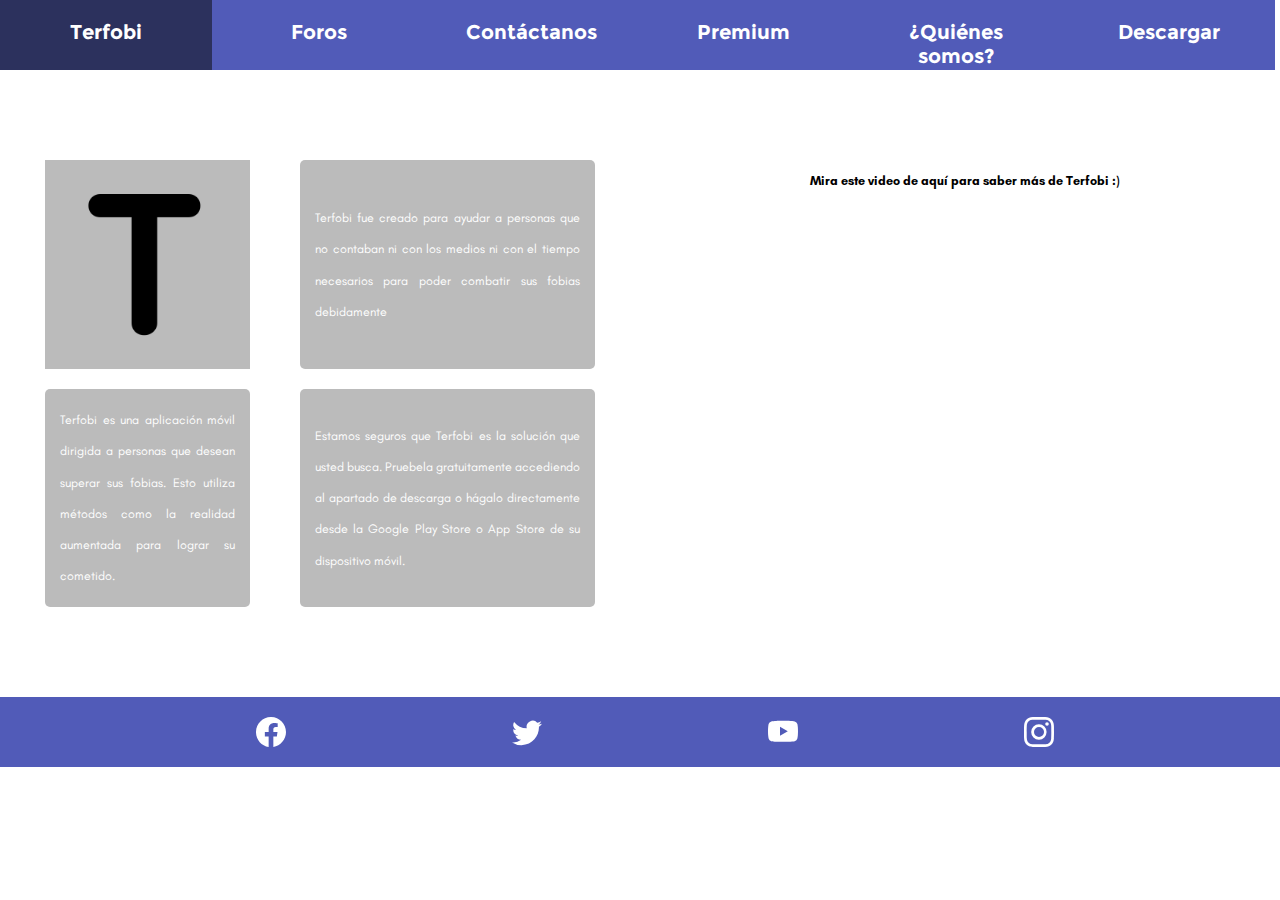
<file: index.html>
<!DOCTYPE html>
<html lang="en">
<head>
    <meta charset="UTF-8">
    <title>Title</title>
    <link rel="stylesheet" href="Index_styles.css">
</head>
<body>
<nav class="menu">
    <a href="#">Terfobi</a>
    <a href="foros.html">Foros</a>
    <a href="contactanos.html">Contáctanos</a>
    <a href="premium.html">Premium</a>
    <a href="quienes somos.html">¿Quiénes somos?</a>
    <a href="descargar.html">Descargar</a>
</nav>
<scction class="Descripcion">
    <div class="Contenedor">
        <div class="ContInfo">
            <div class="Terfobi-logo imagen">
                <img height="205" width="205" src="Resources/Imagenes/Logo Terfobi.jpeg">
            </div>
            <div class="Terfobi-info TextContainer info1">
                <p class=" Textos">
                    Terfobi es una aplicación móvil dirigida a
                    personas que desean superar sus fobias.
                    Esto utiliza métodos como la realidad
                    aumentada para lograr su cometido.
                </p>
            </div>
            <div class="Terfobi-info TextContainer info2">
                <p class="Textos">
                    Terfobi fue creado para ayudar a personas que
                    no contaban ni con los medios ni con el tiempo
                    necesarios para poder combatir sus fobias
                    debidamente
                </p>
            </div>
            <div class="Terfobi-info TextContainer info3">
                <p class="Textos">
                    Estamos seguros que Terfobi es la solución que usted
                    busca. Pruebela gratuitamente accediendo al apartado de
                    descarga o hágalo directamente desde la Google Play Store
                    o App Store de su dispositivo móvil.
                </p>
            </div>
        </div>
        <div class="ContVideo">
            <p class="avisoVideo TextoImportante">
                Mira este video de aquí para saber más de Terfobi :)
            </p>
            <iframe width="560" height="315" src="https://www.youtube.com/embed/nuBwTs8lOTc" title="YouTube video player" frameborder="0" allow="accelerometer; autoplay; clipboard-write; encrypted-media; gyroscope; picture-in-picture" allowfullscreen></iframe>
        </div>
    </div>
</scction>

<div class="rectangulo_footer">
    <div class="icono_facebook">
        <svg xmlns="http://www.w3.org/2000/svg" width="30" height="30" fill="white" class="bi bi-facebook" viewBox="0 0 16 16">
            <path d="M16 8.049c0-4.446-3.582-8.05-8-8.05C3.58 0-.002 3.603-.002 8.05c0 4.017 2.926 7.347 6.75 7.951v-5.625h-2.03V8.05H6.75V6.275c0-2.017 1.195-3.131 3.022-3.131.876 0 1.791.157 1.791.157v1.98h-1.009c-.993 0-1.303.621-1.303 1.258v1.51h2.218l-.354 2.326H9.25V16c3.824-.604 6.75-3.934 6.75-7.951z"></path>
        </svg>
    </div>

    <div class="icono_twitter">
        <svg xmlns="http://www.w3.org/2000/svg" width="30" height="30" fill="white" class="bi bi-twitter" viewBox="0 0 16 16">
            <path d="M5.026 15c6.038 0 9.341-5.003 9.341-9.334 0-.14 0-.282-.006-.422A6.685 6.685 0 0 0 16 3.542a6.658 6.658 0 0 1-1.889.518 3.301 3.301 0 0 0 1.447-1.817 6.533 6.533 0 0 1-2.087.793A3.286 3.286 0 0 0 7.875 6.03a9.325 9.325 0 0 1-6.767-3.429 3.289 3.289 0 0 0 1.018 4.382A3.323 3.323 0 0 1 .64 6.575v.045a3.288 3.288 0 0 0 2.632 3.218 3.203 3.203 0 0 1-.865.115 3.23 3.23 0 0 1-.614-.057 3.283 3.283 0 0 0 3.067 2.277A6.588 6.588 0 0 1 .78 13.58a6.32 6.32 0 0 1-.78-.045A9.344 9.344 0 0 0 5.026 15z"></path>
        </svg>
    </div>

    <div class="icono_youtube">
        <svg xmlns="http://www.w3.org/2000/svg" width="30" height="30" fill="white" class="bi bi-youtube" viewBox="0 0 16 16">
            <path d="M8.051 1.999h.089c.822.003 4.987.033 6.11.335a2.01 2.01 0 0 1 1.415 1.42c.101.38.172.883.22 1.402l.01.104.022.26.008.104c.065.914.073 1.77.074 1.957v.075c-.001.194-.01 1.108-.082 2.06l-.008.105-.009.104c-.05.572-.124 1.14-.235 1.558a2.007 2.007 0 0 1-1.415 1.42c-1.16.312-5.569.334-6.18.335h-.142c-.309 0-1.587-.006-2.927-.052l-.17-.006-.087-.004-.171-.007-.171-.007c-1.11-.049-2.167-.128-2.654-.26a2.007 2.007 0 0 1-1.415-1.419c-.111-.417-.185-.986-.235-1.558L.09 9.82l-.008-.104A31.4 31.4 0 0 1 0 7.68v-.123c.002-.215.01-.958.064-1.778l.007-.103.003-.052.008-.104.022-.26.01-.104c.048-.519.119-1.023.22-1.402a2.007 2.007 0 0 1 1.415-1.42c.487-.13 1.544-.21 2.654-.26l.17-.007.172-.006.086-.003.171-.007A99.788 99.788 0 0 1 7.858 2h.193zM6.4 5.209v4.818l4.157-2.408L6.4 5.209z"></path>
        </svg>
    </div>

    <div class="icono_instagram">
        <svg xmlns="http://www.w3.org/2000/svg" width="30" height="30" fill="white" class="bi bi-instagram" viewBox="0 0 16 16">
            <path d="M8 0C5.829 0 5.556.01 4.703.048 3.85.088 3.269.222 2.76.42a3.917 3.917 0 0 0-1.417.923A3.927 3.927 0 0 0 .42 2.76C.222 3.268.087 3.85.048 4.7.01 5.555 0 5.827 0 8.001c0 2.172.01 2.444.048 3.297.04.852.174 1.433.372 1.942.205.526.478.972.923 1.417.444.445.89.719 1.416.923.51.198 1.09.333 1.942.372C5.555 15.99 5.827 16 8 16s2.444-.01 3.298-.048c.851-.04 1.434-.174 1.943-.372a3.916 3.916 0 0 0 1.416-.923c.445-.445.718-.891.923-1.417.197-.509.332-1.09.372-1.942C15.99 10.445 16 10.173 16 8s-.01-2.445-.048-3.299c-.04-.851-.175-1.433-.372-1.941a3.926 3.926 0 0 0-.923-1.417A3.911 3.911 0 0 0 13.24.42c-.51-.198-1.092-.333-1.943-.372C10.443.01 10.172 0 7.998 0h.003zm-.717 1.442h.718c2.136 0 2.389.007 3.232.046.78.035 1.204.166 1.486.275.373.145.64.319.92.599.28.28.453.546.598.92.11.281.24.705.275 1.485.039.843.047 1.096.047 3.231s-.008 2.389-.047 3.232c-.035.78-.166 1.203-.275 1.485a2.47 2.47 0 0 1-.599.919c-.28.28-.546.453-.92.598-.28.11-.704.24-1.485.276-.843.038-1.096.047-3.232.047s-2.39-.009-3.233-.047c-.78-.036-1.203-.166-1.485-.276a2.478 2.478 0 0 1-.92-.598 2.48 2.48 0 0 1-.6-.92c-.109-.281-.24-.705-.275-1.485-.038-.843-.046-1.096-.046-3.233 0-2.136.008-2.388.046-3.231.036-.78.166-1.204.276-1.486.145-.373.319-.64.599-.92.28-.28.546-.453.92-.598.282-.11.705-.24 1.485-.276.738-.034 1.024-.044 2.515-.045v.002zm4.988 1.328a.96.96 0 1 0 0 1.92.96.96 0 0 0 0-1.92zm-4.27 1.122a4.109 4.109 0 1 0 0 8.217 4.109 4.109 0 0 0 0-8.217zm0 1.441a2.667 2.667 0 1 1 0 5.334 2.667 2.667 0 0 1 0-5.334z"></path>
        </svg>
    </div>
</div>


</body>
</html>
</file>
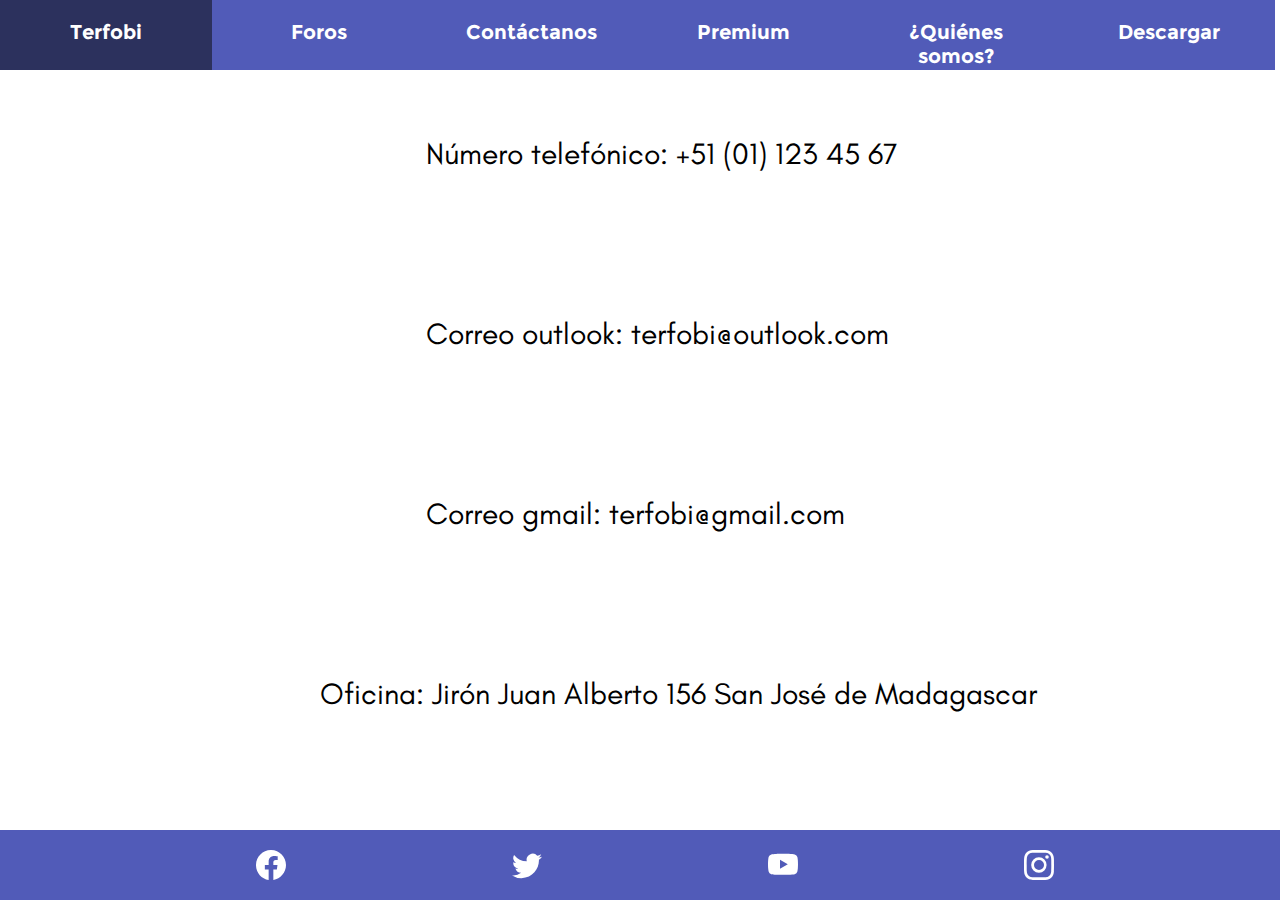
<file: contactanos.html>
<!DOCTYPE html>
<html lang="en" dir="ltr">
  <head>
    <meta charset="utf-8">
    <title>Contáctanos</title>
    <link rel="stylesheet" href="styles_pagar.css">
  </head>
  <body>
    <nav class="menu">
      <a href="index.html">Terfobi</a>
      <a href="foros.html">Foros</a>
      <a href="#">Contáctanos</a>
      <a href="premium.html">Premium</a>
      <a href="quienes somos.html">¿Quiénes somos?</a>
      <a href="descargar.html">Descargar</a>
    </nav>

    <div class="numero_telefonico">
      <p>Número telefónico: +51 (01) 123 45 67</p>
    </div>

    <div class="correo_outlook">
      <p>Correo outlook: terfobi@outlook.com</p>
    </div>

    <div class="correo_gmail">
      <p>Correo gmail: terfobi@gmail.com</p>
    </div>

    <div class="oficina">
      <p>Oficina: Jirón Juan Alberto 156 San José de Madagascar</p>
    </div>

    <div class="rectangulo_footer">
      <div class="icono_facebook">
        <svg xmlns="http://www.w3.org/2000/svg" width="30" height="30" fill="white" class="bi bi-facebook" viewBox="0 0 16 16">
          <path d="M16 8.049c0-4.446-3.582-8.05-8-8.05C3.58 0-.002 3.603-.002 8.05c0 4.017 2.926 7.347 6.75 7.951v-5.625h-2.03V8.05H6.75V6.275c0-2.017 1.195-3.131 3.022-3.131.876 0 1.791.157 1.791.157v1.98h-1.009c-.993 0-1.303.621-1.303 1.258v1.51h2.218l-.354 2.326H9.25V16c3.824-.604 6.75-3.934 6.75-7.951z"/>
        </svg>
      </div>

      <div class="icono_twitter">
        <svg xmlns="http://www.w3.org/2000/svg" width="30" height="30" fill="white" class="bi bi-twitter" viewBox="0 0 16 16">
          <path d="M5.026 15c6.038 0 9.341-5.003 9.341-9.334 0-.14 0-.282-.006-.422A6.685 6.685 0 0 0 16 3.542a6.658 6.658 0 0 1-1.889.518 3.301 3.301 0 0 0 1.447-1.817 6.533 6.533 0 0 1-2.087.793A3.286 3.286 0 0 0 7.875 6.03a9.325 9.325 0 0 1-6.767-3.429 3.289 3.289 0 0 0 1.018 4.382A3.323 3.323 0 0 1 .64 6.575v.045a3.288 3.288 0 0 0 2.632 3.218 3.203 3.203 0 0 1-.865.115 3.23 3.23 0 0 1-.614-.057 3.283 3.283 0 0 0 3.067 2.277A6.588 6.588 0 0 1 .78 13.58a6.32 6.32 0 0 1-.78-.045A9.344 9.344 0 0 0 5.026 15z"/>
        </svg>
      </div>

      <div class="icono_youtube">
        <svg xmlns="http://www.w3.org/2000/svg" width="30" height="30" fill="white" class="bi bi-youtube" viewBox="0 0 16 16">
          <path d="M8.051 1.999h.089c.822.003 4.987.033 6.11.335a2.01 2.01 0 0 1 1.415 1.42c.101.38.172.883.22 1.402l.01.104.022.26.008.104c.065.914.073 1.77.074 1.957v.075c-.001.194-.01 1.108-.082 2.06l-.008.105-.009.104c-.05.572-.124 1.14-.235 1.558a2.007 2.007 0 0 1-1.415 1.42c-1.16.312-5.569.334-6.18.335h-.142c-.309 0-1.587-.006-2.927-.052l-.17-.006-.087-.004-.171-.007-.171-.007c-1.11-.049-2.167-.128-2.654-.26a2.007 2.007 0 0 1-1.415-1.419c-.111-.417-.185-.986-.235-1.558L.09 9.82l-.008-.104A31.4 31.4 0 0 1 0 7.68v-.123c.002-.215.01-.958.064-1.778l.007-.103.003-.052.008-.104.022-.26.01-.104c.048-.519.119-1.023.22-1.402a2.007 2.007 0 0 1 1.415-1.42c.487-.13 1.544-.21 2.654-.26l.17-.007.172-.006.086-.003.171-.007A99.788 99.788 0 0 1 7.858 2h.193zM6.4 5.209v4.818l4.157-2.408L6.4 5.209z"/>
        </svg>
      </div>

      <div class="icono_instagram">
        <svg xmlns="http://www.w3.org/2000/svg" width="30" height="30" fill="white" class="bi bi-instagram" viewBox="0 0 16 16">
          <path d="M8 0C5.829 0 5.556.01 4.703.048 3.85.088 3.269.222 2.76.42a3.917 3.917 0 0 0-1.417.923A3.927 3.927 0 0 0 .42 2.76C.222 3.268.087 3.85.048 4.7.01 5.555 0 5.827 0 8.001c0 2.172.01 2.444.048 3.297.04.852.174 1.433.372 1.942.205.526.478.972.923 1.417.444.445.89.719 1.416.923.51.198 1.09.333 1.942.372C5.555 15.99 5.827 16 8 16s2.444-.01 3.298-.048c.851-.04 1.434-.174 1.943-.372a3.916 3.916 0 0 0 1.416-.923c.445-.445.718-.891.923-1.417.197-.509.332-1.09.372-1.942C15.99 10.445 16 10.173 16 8s-.01-2.445-.048-3.299c-.04-.851-.175-1.433-.372-1.941a3.926 3.926 0 0 0-.923-1.417A3.911 3.911 0 0 0 13.24.42c-.51-.198-1.092-.333-1.943-.372C10.443.01 10.172 0 7.998 0h.003zm-.717 1.442h.718c2.136 0 2.389.007 3.232.046.78.035 1.204.166 1.486.275.373.145.64.319.92.599.28.28.453.546.598.92.11.281.24.705.275 1.485.039.843.047 1.096.047 3.231s-.008 2.389-.047 3.232c-.035.78-.166 1.203-.275 1.485a2.47 2.47 0 0 1-.599.919c-.28.28-.546.453-.92.598-.28.11-.704.24-1.485.276-.843.038-1.096.047-3.232.047s-2.39-.009-3.233-.047c-.78-.036-1.203-.166-1.485-.276a2.478 2.478 0 0 1-.92-.598 2.48 2.48 0 0 1-.6-.92c-.109-.281-.24-.705-.275-1.485-.038-.843-.046-1.096-.046-3.233 0-2.136.008-2.388.046-3.231.036-.78.166-1.204.276-1.486.145-.373.319-.64.599-.92.28-.28.546-.453.92-.598.282-.11.705-.24 1.485-.276.738-.034 1.024-.044 2.515-.045v.002zm4.988 1.328a.96.96 0 1 0 0 1.92.96.96 0 0 0 0-1.92zm-4.27 1.122a4.109 4.109 0 1 0 0 8.217 4.109 4.109 0 0 0 0-8.217zm0 1.441a2.667 2.667 0 1 1 0 5.334 2.667 2.667 0 0 1 0-5.334z"/>
        </svg>
      </div>
    </div>
  </body>
</html>
</file>
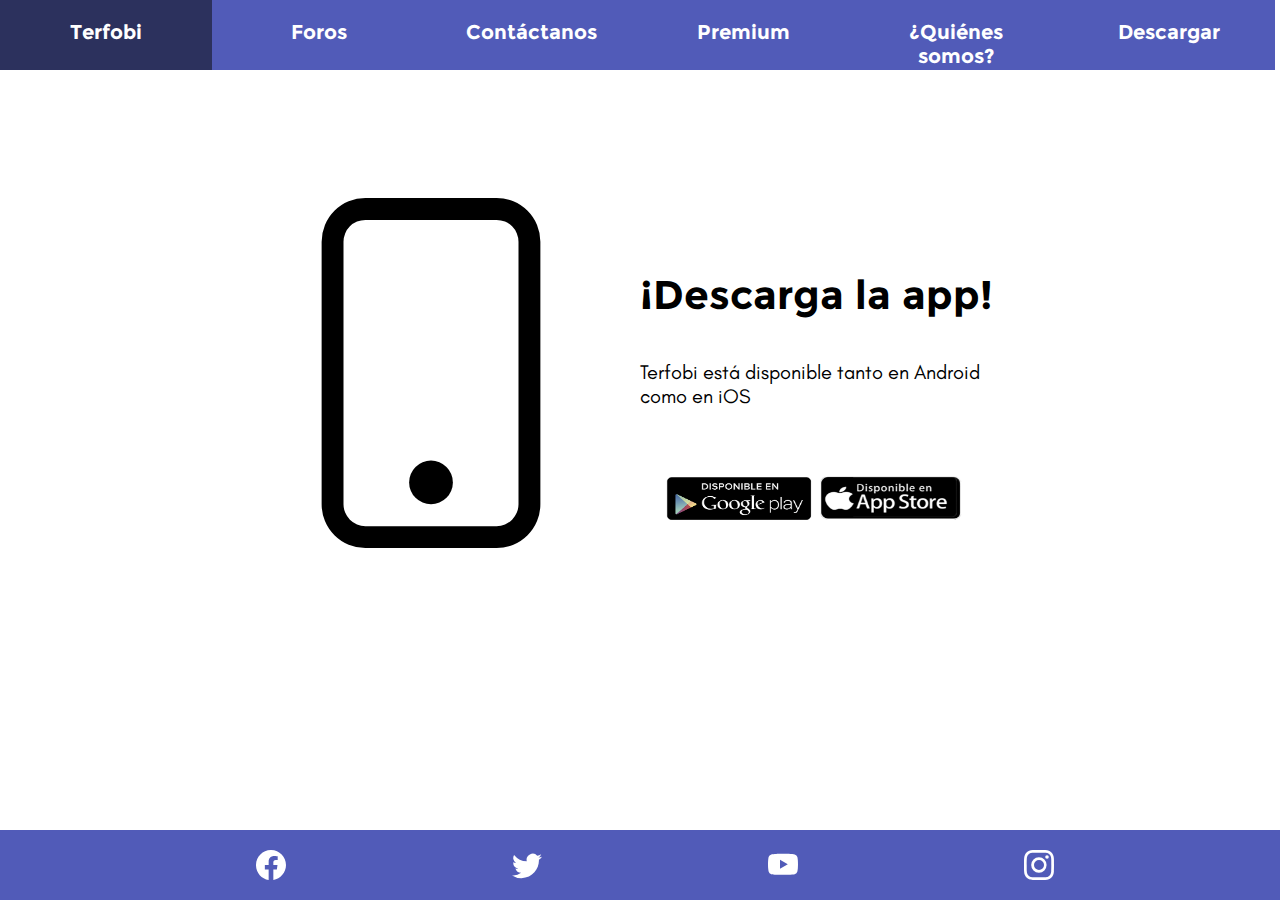
<file: descargar.html>
<!DOCTYPE html>
<html lang="en" dir="ltr">
  <head>
    <meta charset="utf-8">
    <title>Descargar</title>
    <link rel="stylesheet" href="styles_pagar.css">
  </head>
  <body>
    <nav class="menu">
      <a href="index.html">Terfobi</a>
      <a href="foros.html">Foros</a>
      <a href="contactanos.html">Contáctanos</a>
      <a href="premium.html">Premium</a>
      <a href="quienes somos.html">¿Quiénes somos?</a>
      <a href="descargar.html">Descargar</a>
    </nav>

    <div class="icono_celular">
      <svg xmlns="http://www.w3.org/2000/svg" width="350" height="350" fill="currentColor" class="bi bi-phone" viewBox="0 0 16 16">
        <path d="M11 1a1 1 0 0 1 1 1v12a1 1 0 0 1-1 1H5a1 1 0 0 1-1-1V2a1 1 0 0 1 1-1h6zM5 0a2 2 0 0 0-2 2v12a2 2 0 0 0 2 2h6a2 2 0 0 0 2-2V2a2 2 0 0 0-2-2H5z"/>
        <path d="M8 14a1 1 0 1 0 0-2 1 1 0 0 0 0 2z"/>
      </svg>
    </div>

    <div class="titulo_descargar">
      <p>¡Descarga la app!</p>
    </div>

    <div class="texto_descargar">
      <p>Terfobi está disponible tanto en Android como en iOS</p>
    </div>

    <img class="imagen_descargar"  src="Resources/Imagenes/disponible descargar.png" alt="">

    <div class="rectangulo_footer">
      <div class="icono_facebook">
        <svg xmlns="http://www.w3.org/2000/svg" width="30" height="30" fill="white" class="bi bi-facebook" viewBox="0 0 16 16">
          <path d="M16 8.049c0-4.446-3.582-8.05-8-8.05C3.58 0-.002 3.603-.002 8.05c0 4.017 2.926 7.347 6.75 7.951v-5.625h-2.03V8.05H6.75V6.275c0-2.017 1.195-3.131 3.022-3.131.876 0 1.791.157 1.791.157v1.98h-1.009c-.993 0-1.303.621-1.303 1.258v1.51h2.218l-.354 2.326H9.25V16c3.824-.604 6.75-3.934 6.75-7.951z"/>
        </svg>
      </div>

      <div class="icono_twitter">
        <svg xmlns="http://www.w3.org/2000/svg" width="30" height="30" fill="white" class="bi bi-twitter" viewBox="0 0 16 16">
          <path d="M5.026 15c6.038 0 9.341-5.003 9.341-9.334 0-.14 0-.282-.006-.422A6.685 6.685 0 0 0 16 3.542a6.658 6.658 0 0 1-1.889.518 3.301 3.301 0 0 0 1.447-1.817 6.533 6.533 0 0 1-2.087.793A3.286 3.286 0 0 0 7.875 6.03a9.325 9.325 0 0 1-6.767-3.429 3.289 3.289 0 0 0 1.018 4.382A3.323 3.323 0 0 1 .64 6.575v.045a3.288 3.288 0 0 0 2.632 3.218 3.203 3.203 0 0 1-.865.115 3.23 3.23 0 0 1-.614-.057 3.283 3.283 0 0 0 3.067 2.277A6.588 6.588 0 0 1 .78 13.58a6.32 6.32 0 0 1-.78-.045A9.344 9.344 0 0 0 5.026 15z"/>
        </svg>
      </div>

      <div class="icono_youtube">
        <svg xmlns="http://www.w3.org/2000/svg" width="30" height="30" fill="white" class="bi bi-youtube" viewBox="0 0 16 16">
          <path d="M8.051 1.999h.089c.822.003 4.987.033 6.11.335a2.01 2.01 0 0 1 1.415 1.42c.101.38.172.883.22 1.402l.01.104.022.26.008.104c.065.914.073 1.77.074 1.957v.075c-.001.194-.01 1.108-.082 2.06l-.008.105-.009.104c-.05.572-.124 1.14-.235 1.558a2.007 2.007 0 0 1-1.415 1.42c-1.16.312-5.569.334-6.18.335h-.142c-.309 0-1.587-.006-2.927-.052l-.17-.006-.087-.004-.171-.007-.171-.007c-1.11-.049-2.167-.128-2.654-.26a2.007 2.007 0 0 1-1.415-1.419c-.111-.417-.185-.986-.235-1.558L.09 9.82l-.008-.104A31.4 31.4 0 0 1 0 7.68v-.123c.002-.215.01-.958.064-1.778l.007-.103.003-.052.008-.104.022-.26.01-.104c.048-.519.119-1.023.22-1.402a2.007 2.007 0 0 1 1.415-1.42c.487-.13 1.544-.21 2.654-.26l.17-.007.172-.006.086-.003.171-.007A99.788 99.788 0 0 1 7.858 2h.193zM6.4 5.209v4.818l4.157-2.408L6.4 5.209z"/>
        </svg>
      </div>

      <div class="icono_instagram">
        <svg xmlns="http://www.w3.org/2000/svg" width="30" height="30" fill="white" class="bi bi-instagram" viewBox="0 0 16 16">
          <path d="M8 0C5.829 0 5.556.01 4.703.048 3.85.088 3.269.222 2.76.42a3.917 3.917 0 0 0-1.417.923A3.927 3.927 0 0 0 .42 2.76C.222 3.268.087 3.85.048 4.7.01 5.555 0 5.827 0 8.001c0 2.172.01 2.444.048 3.297.04.852.174 1.433.372 1.942.205.526.478.972.923 1.417.444.445.89.719 1.416.923.51.198 1.09.333 1.942.372C5.555 15.99 5.827 16 8 16s2.444-.01 3.298-.048c.851-.04 1.434-.174 1.943-.372a3.916 3.916 0 0 0 1.416-.923c.445-.445.718-.891.923-1.417.197-.509.332-1.09.372-1.942C15.99 10.445 16 10.173 16 8s-.01-2.445-.048-3.299c-.04-.851-.175-1.433-.372-1.941a3.926 3.926 0 0 0-.923-1.417A3.911 3.911 0 0 0 13.24.42c-.51-.198-1.092-.333-1.943-.372C10.443.01 10.172 0 7.998 0h.003zm-.717 1.442h.718c2.136 0 2.389.007 3.232.046.78.035 1.204.166 1.486.275.373.145.64.319.92.599.28.28.453.546.598.92.11.281.24.705.275 1.485.039.843.047 1.096.047 3.231s-.008 2.389-.047 3.232c-.035.78-.166 1.203-.275 1.485a2.47 2.47 0 0 1-.599.919c-.28.28-.546.453-.92.598-.28.11-.704.24-1.485.276-.843.038-1.096.047-3.232.047s-2.39-.009-3.233-.047c-.78-.036-1.203-.166-1.485-.276a2.478 2.478 0 0 1-.92-.598 2.48 2.48 0 0 1-.6-.92c-.109-.281-.24-.705-.275-1.485-.038-.843-.046-1.096-.046-3.233 0-2.136.008-2.388.046-3.231.036-.78.166-1.204.276-1.486.145-.373.319-.64.599-.92.28-.28.546-.453.92-.598.282-.11.705-.24 1.485-.276.738-.034 1.024-.044 2.515-.045v.002zm4.988 1.328a.96.96 0 1 0 0 1.92.96.96 0 0 0 0-1.92zm-4.27 1.122a4.109 4.109 0 1 0 0 8.217 4.109 4.109 0 0 0 0-8.217zm0 1.441a2.667 2.667 0 1 1 0 5.334 2.667 2.667 0 0 1 0-5.334z"/>
        </svg>
      </div>
    </div>
  </body>
</html>
</file>
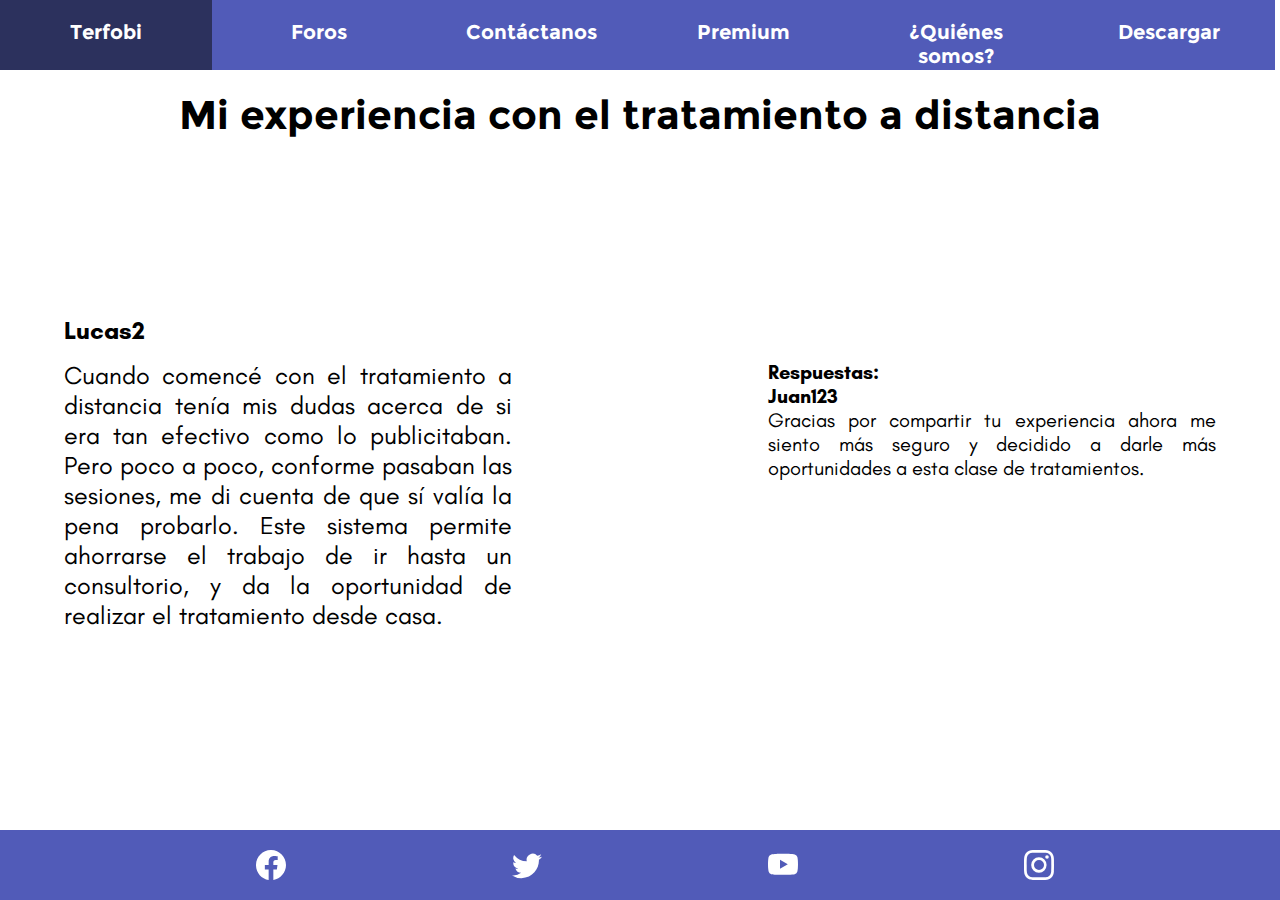
<file: foro 1.html>
<!DOCTYPE html>
<html lang="en" dir="ltr">
  <head>
    <meta charset="utf-8">
    <title>Mi experiencia con el tratamiento a distancia</title>
    <link rel="stylesheet" href="styles_pagar.css">
  </head>
  <body>
    <nav class="menu">
      <a href="index.html">Terfobi</a>
      <a href="foros.html">Foros</a>
      <a href="contactanos.html">Contáctanos</a>
      <a href="premium.html">Premium</a>
      <a href="quienes somos.html">¿Quiénes somos?</a>
      <a href="descargar.html">Descargar</a>
    </nav>

    <p class="autor_foro">Lucas2</p>

    <p class="titulo_foro_1">Mi experiencia con el tratamiento a distancia</p>

    <p class="texto_foro_1">Cuando comencé con el tratamiento a
    distancia tenía mis dudas acerca de si era tan efectivo como
    lo publicitaban. Pero poco a poco, conforme pasaban las
    sesiones, me di cuenta de que sí valía la pena probarlo.
    Este sistema permite ahorrarse el trabajo de ir hasta un
    consultorio, y da la oportunidad de realizar el tratamiento
    desde casa.</p>

    <div class="respuestas_foro_1">
      <p class="RESPUESTAS">Respuestas:</p>
      <p class="usuario_foro">Juan123</p>
      <p class="respuesta_foro">Gracias por compartir tu experiencia
      ahora me siento más seguro y decidido a darle más oportunidades
      a esta clase de tratamientos.</p>
    </div>

    <div class="rectangulo_footer">
      <div class="icono_facebook">
        <svg xmlns="http://www.w3.org/2000/svg" width="30" height="30" fill="white" class="bi bi-facebook" viewBox="0 0 16 16">
          <path d="M16 8.049c0-4.446-3.582-8.05-8-8.05C3.58 0-.002 3.603-.002 8.05c0 4.017 2.926 7.347 6.75 7.951v-5.625h-2.03V8.05H6.75V6.275c0-2.017 1.195-3.131 3.022-3.131.876 0 1.791.157 1.791.157v1.98h-1.009c-.993 0-1.303.621-1.303 1.258v1.51h2.218l-.354 2.326H9.25V16c3.824-.604 6.75-3.934 6.75-7.951z"/>
        </svg>
      </div>

      <div class="icono_twitter">
        <svg xmlns="http://www.w3.org/2000/svg" width="30" height="30" fill="white" class="bi bi-twitter" viewBox="0 0 16 16">
          <path d="M5.026 15c6.038 0 9.341-5.003 9.341-9.334 0-.14 0-.282-.006-.422A6.685 6.685 0 0 0 16 3.542a6.658 6.658 0 0 1-1.889.518 3.301 3.301 0 0 0 1.447-1.817 6.533 6.533 0 0 1-2.087.793A3.286 3.286 0 0 0 7.875 6.03a9.325 9.325 0 0 1-6.767-3.429 3.289 3.289 0 0 0 1.018 4.382A3.323 3.323 0 0 1 .64 6.575v.045a3.288 3.288 0 0 0 2.632 3.218 3.203 3.203 0 0 1-.865.115 3.23 3.23 0 0 1-.614-.057 3.283 3.283 0 0 0 3.067 2.277A6.588 6.588 0 0 1 .78 13.58a6.32 6.32 0 0 1-.78-.045A9.344 9.344 0 0 0 5.026 15z"/>
        </svg>
      </div>

      <div class="icono_youtube">
        <svg xmlns="http://www.w3.org/2000/svg" width="30" height="30" fill="white" class="bi bi-youtube" viewBox="0 0 16 16">
          <path d="M8.051 1.999h.089c.822.003 4.987.033 6.11.335a2.01 2.01 0 0 1 1.415 1.42c.101.38.172.883.22 1.402l.01.104.022.26.008.104c.065.914.073 1.77.074 1.957v.075c-.001.194-.01 1.108-.082 2.06l-.008.105-.009.104c-.05.572-.124 1.14-.235 1.558a2.007 2.007 0 0 1-1.415 1.42c-1.16.312-5.569.334-6.18.335h-.142c-.309 0-1.587-.006-2.927-.052l-.17-.006-.087-.004-.171-.007-.171-.007c-1.11-.049-2.167-.128-2.654-.26a2.007 2.007 0 0 1-1.415-1.419c-.111-.417-.185-.986-.235-1.558L.09 9.82l-.008-.104A31.4 31.4 0 0 1 0 7.68v-.123c.002-.215.01-.958.064-1.778l.007-.103.003-.052.008-.104.022-.26.01-.104c.048-.519.119-1.023.22-1.402a2.007 2.007 0 0 1 1.415-1.42c.487-.13 1.544-.21 2.654-.26l.17-.007.172-.006.086-.003.171-.007A99.788 99.788 0 0 1 7.858 2h.193zM6.4 5.209v4.818l4.157-2.408L6.4 5.209z"/>
        </svg>
      </div>

      <div class="icono_instagram">
        <svg xmlns="http://www.w3.org/2000/svg" width="30" height="30" fill="white" class="bi bi-instagram" viewBox="0 0 16 16">
          <path d="M8 0C5.829 0 5.556.01 4.703.048 3.85.088 3.269.222 2.76.42a3.917 3.917 0 0 0-1.417.923A3.927 3.927 0 0 0 .42 2.76C.222 3.268.087 3.85.048 4.7.01 5.555 0 5.827 0 8.001c0 2.172.01 2.444.048 3.297.04.852.174 1.433.372 1.942.205.526.478.972.923 1.417.444.445.89.719 1.416.923.51.198 1.09.333 1.942.372C5.555 15.99 5.827 16 8 16s2.444-.01 3.298-.048c.851-.04 1.434-.174 1.943-.372a3.916 3.916 0 0 0 1.416-.923c.445-.445.718-.891.923-1.417.197-.509.332-1.09.372-1.942C15.99 10.445 16 10.173 16 8s-.01-2.445-.048-3.299c-.04-.851-.175-1.433-.372-1.941a3.926 3.926 0 0 0-.923-1.417A3.911 3.911 0 0 0 13.24.42c-.51-.198-1.092-.333-1.943-.372C10.443.01 10.172 0 7.998 0h.003zm-.717 1.442h.718c2.136 0 2.389.007 3.232.046.78.035 1.204.166 1.486.275.373.145.64.319.92.599.28.28.453.546.598.92.11.281.24.705.275 1.485.039.843.047 1.096.047 3.231s-.008 2.389-.047 3.232c-.035.78-.166 1.203-.275 1.485a2.47 2.47 0 0 1-.599.919c-.28.28-.546.453-.92.598-.28.11-.704.24-1.485.276-.843.038-1.096.047-3.232.047s-2.39-.009-3.233-.047c-.78-.036-1.203-.166-1.485-.276a2.478 2.478 0 0 1-.92-.598 2.48 2.48 0 0 1-.6-.92c-.109-.281-.24-.705-.275-1.485-.038-.843-.046-1.096-.046-3.233 0-2.136.008-2.388.046-3.231.036-.78.166-1.204.276-1.486.145-.373.319-.64.599-.92.28-.28.546-.453.92-.598.282-.11.705-.24 1.485-.276.738-.034 1.024-.044 2.515-.045v.002zm4.988 1.328a.96.96 0 1 0 0 1.92.96.96 0 0 0 0-1.92zm-4.27 1.122a4.109 4.109 0 1 0 0 8.217 4.109 4.109 0 0 0 0-8.217zm0 1.441a2.667 2.667 0 1 1 0 5.334 2.667 2.667 0 0 1 0-5.334z"/>
        </svg>
      </div>
    </div>
  </body>
</html>
</file>
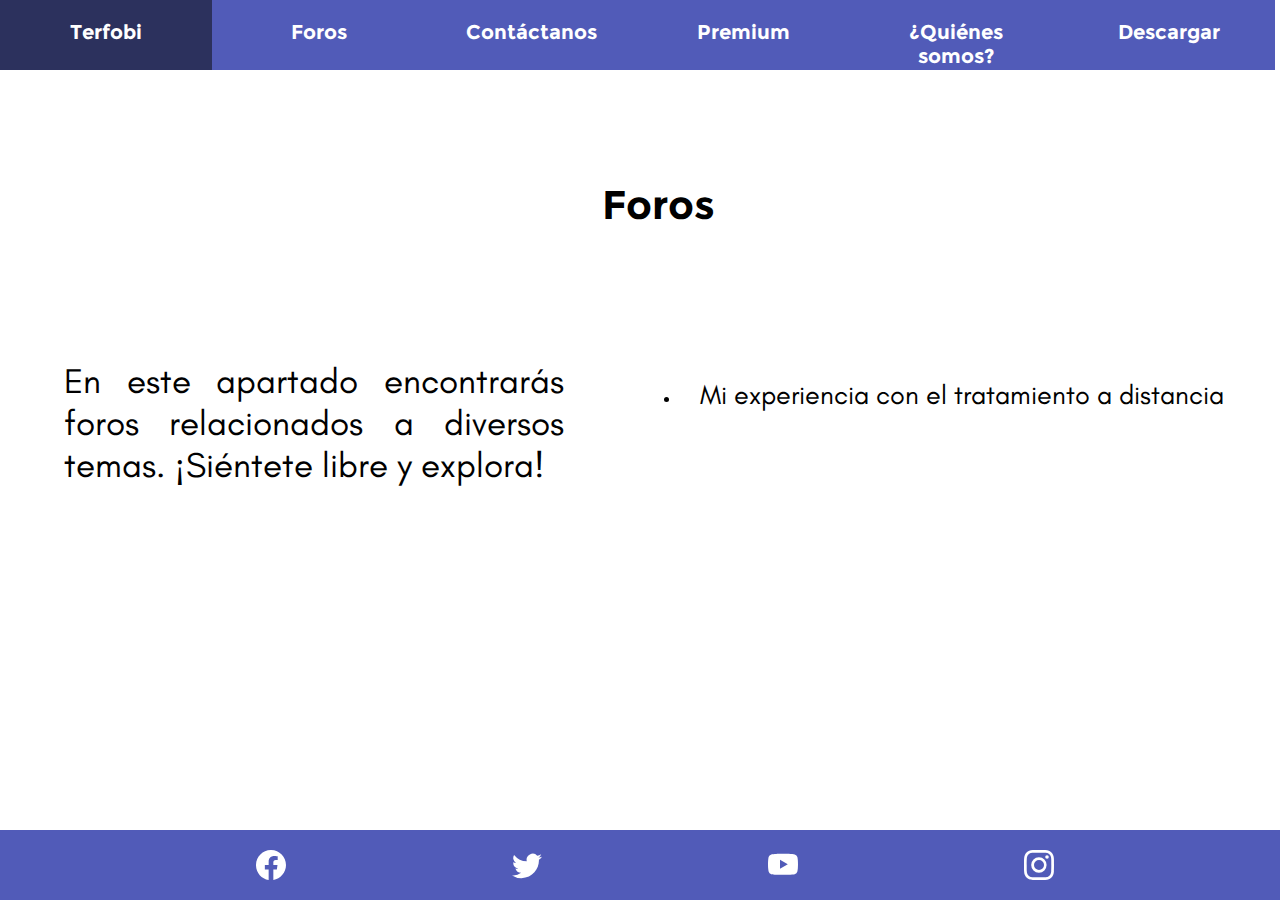
<file: foros.html>
<!DOCTYPE html>
<html lang="en" dir="ltr">
  <head>
    <meta charset="utf-8">
    <title>Foros</title>
    <link rel="stylesheet" href="styles_pagar.css">
  </head>
  <body>
    <nav class="menu">
      <a href="index.html">Terfobi</a>
      <a href="#">Foros</a>
      <a href="contactanos.html">Contáctanos</a>
      <a href="premium.html">Premium</a>
      <a href="quienes somos.html">¿Quiénes somos?</a>
      <a href="descargar.html">Descargar</a>
    </nav>

    <div class="texto_foros">
      <p>En este apartado encontrarás foros relacionados a
      diversos temas. ¡Siéntete libre y explora!</p>
    </div>

    <div class="titulo_foros">
      <p>Foros</p>
    </div>

    <ul class="lista_de_foros">
      <li><a href="foro 1.html">Mi experiencia con el tratamiento a distancia</a></li>
    </ul>

    <div class="rectangulo_footer">
      <div class="icono_facebook">
        <svg xmlns="http://www.w3.org/2000/svg" width="30" height="30" fill="white" class="bi bi-facebook" viewBox="0 0 16 16">
          <path d="M16 8.049c0-4.446-3.582-8.05-8-8.05C3.58 0-.002 3.603-.002 8.05c0 4.017 2.926 7.347 6.75 7.951v-5.625h-2.03V8.05H6.75V6.275c0-2.017 1.195-3.131 3.022-3.131.876 0 1.791.157 1.791.157v1.98h-1.009c-.993 0-1.303.621-1.303 1.258v1.51h2.218l-.354 2.326H9.25V16c3.824-.604 6.75-3.934 6.75-7.951z"/>
        </svg>
      </div>

      <div class="icono_twitter">
        <svg xmlns="http://www.w3.org/2000/svg" width="30" height="30" fill="white" class="bi bi-twitter" viewBox="0 0 16 16">
          <path d="M5.026 15c6.038 0 9.341-5.003 9.341-9.334 0-.14 0-.282-.006-.422A6.685 6.685 0 0 0 16 3.542a6.658 6.658 0 0 1-1.889.518 3.301 3.301 0 0 0 1.447-1.817 6.533 6.533 0 0 1-2.087.793A3.286 3.286 0 0 0 7.875 6.03a9.325 9.325 0 0 1-6.767-3.429 3.289 3.289 0 0 0 1.018 4.382A3.323 3.323 0 0 1 .64 6.575v.045a3.288 3.288 0 0 0 2.632 3.218 3.203 3.203 0 0 1-.865.115 3.23 3.23 0 0 1-.614-.057 3.283 3.283 0 0 0 3.067 2.277A6.588 6.588 0 0 1 .78 13.58a6.32 6.32 0 0 1-.78-.045A9.344 9.344 0 0 0 5.026 15z"/>
        </svg>
      </div>

      <div class="icono_youtube">
        <svg xmlns="http://www.w3.org/2000/svg" width="30" height="30" fill="white" class="bi bi-youtube" viewBox="0 0 16 16">
          <path d="M8.051 1.999h.089c.822.003 4.987.033 6.11.335a2.01 2.01 0 0 1 1.415 1.42c.101.38.172.883.22 1.402l.01.104.022.26.008.104c.065.914.073 1.77.074 1.957v.075c-.001.194-.01 1.108-.082 2.06l-.008.105-.009.104c-.05.572-.124 1.14-.235 1.558a2.007 2.007 0 0 1-1.415 1.42c-1.16.312-5.569.334-6.18.335h-.142c-.309 0-1.587-.006-2.927-.052l-.17-.006-.087-.004-.171-.007-.171-.007c-1.11-.049-2.167-.128-2.654-.26a2.007 2.007 0 0 1-1.415-1.419c-.111-.417-.185-.986-.235-1.558L.09 9.82l-.008-.104A31.4 31.4 0 0 1 0 7.68v-.123c.002-.215.01-.958.064-1.778l.007-.103.003-.052.008-.104.022-.26.01-.104c.048-.519.119-1.023.22-1.402a2.007 2.007 0 0 1 1.415-1.42c.487-.13 1.544-.21 2.654-.26l.17-.007.172-.006.086-.003.171-.007A99.788 99.788 0 0 1 7.858 2h.193zM6.4 5.209v4.818l4.157-2.408L6.4 5.209z"/>
        </svg>
      </div>

      <div class="icono_instagram">
        <svg xmlns="http://www.w3.org/2000/svg" width="30" height="30" fill="white" class="bi bi-instagram" viewBox="0 0 16 16">
          <path d="M8 0C5.829 0 5.556.01 4.703.048 3.85.088 3.269.222 2.76.42a3.917 3.917 0 0 0-1.417.923A3.927 3.927 0 0 0 .42 2.76C.222 3.268.087 3.85.048 4.7.01 5.555 0 5.827 0 8.001c0 2.172.01 2.444.048 3.297.04.852.174 1.433.372 1.942.205.526.478.972.923 1.417.444.445.89.719 1.416.923.51.198 1.09.333 1.942.372C5.555 15.99 5.827 16 8 16s2.444-.01 3.298-.048c.851-.04 1.434-.174 1.943-.372a3.916 3.916 0 0 0 1.416-.923c.445-.445.718-.891.923-1.417.197-.509.332-1.09.372-1.942C15.99 10.445 16 10.173 16 8s-.01-2.445-.048-3.299c-.04-.851-.175-1.433-.372-1.941a3.926 3.926 0 0 0-.923-1.417A3.911 3.911 0 0 0 13.24.42c-.51-.198-1.092-.333-1.943-.372C10.443.01 10.172 0 7.998 0h.003zm-.717 1.442h.718c2.136 0 2.389.007 3.232.046.78.035 1.204.166 1.486.275.373.145.64.319.92.599.28.28.453.546.598.92.11.281.24.705.275 1.485.039.843.047 1.096.047 3.231s-.008 2.389-.047 3.232c-.035.78-.166 1.203-.275 1.485a2.47 2.47 0 0 1-.599.919c-.28.28-.546.453-.92.598-.28.11-.704.24-1.485.276-.843.038-1.096.047-3.232.047s-2.39-.009-3.233-.047c-.78-.036-1.203-.166-1.485-.276a2.478 2.478 0 0 1-.92-.598 2.48 2.48 0 0 1-.6-.92c-.109-.281-.24-.705-.275-1.485-.038-.843-.046-1.096-.046-3.233 0-2.136.008-2.388.046-3.231.036-.78.166-1.204.276-1.486.145-.373.319-.64.599-.92.28-.28.546-.453.92-.598.282-.11.705-.24 1.485-.276.738-.034 1.024-.044 2.515-.045v.002zm4.988 1.328a.96.96 0 1 0 0 1.92.96.96 0 0 0 0-1.92zm-4.27 1.122a4.109 4.109 0 1 0 0 8.217 4.109 4.109 0 0 0 0-8.217zm0 1.441a2.667 2.667 0 1 1 0 5.334 2.667 2.667 0 0 1 0-5.334z"/>
        </svg>
      </div>
    </div>
  </body>
</html>
</file>
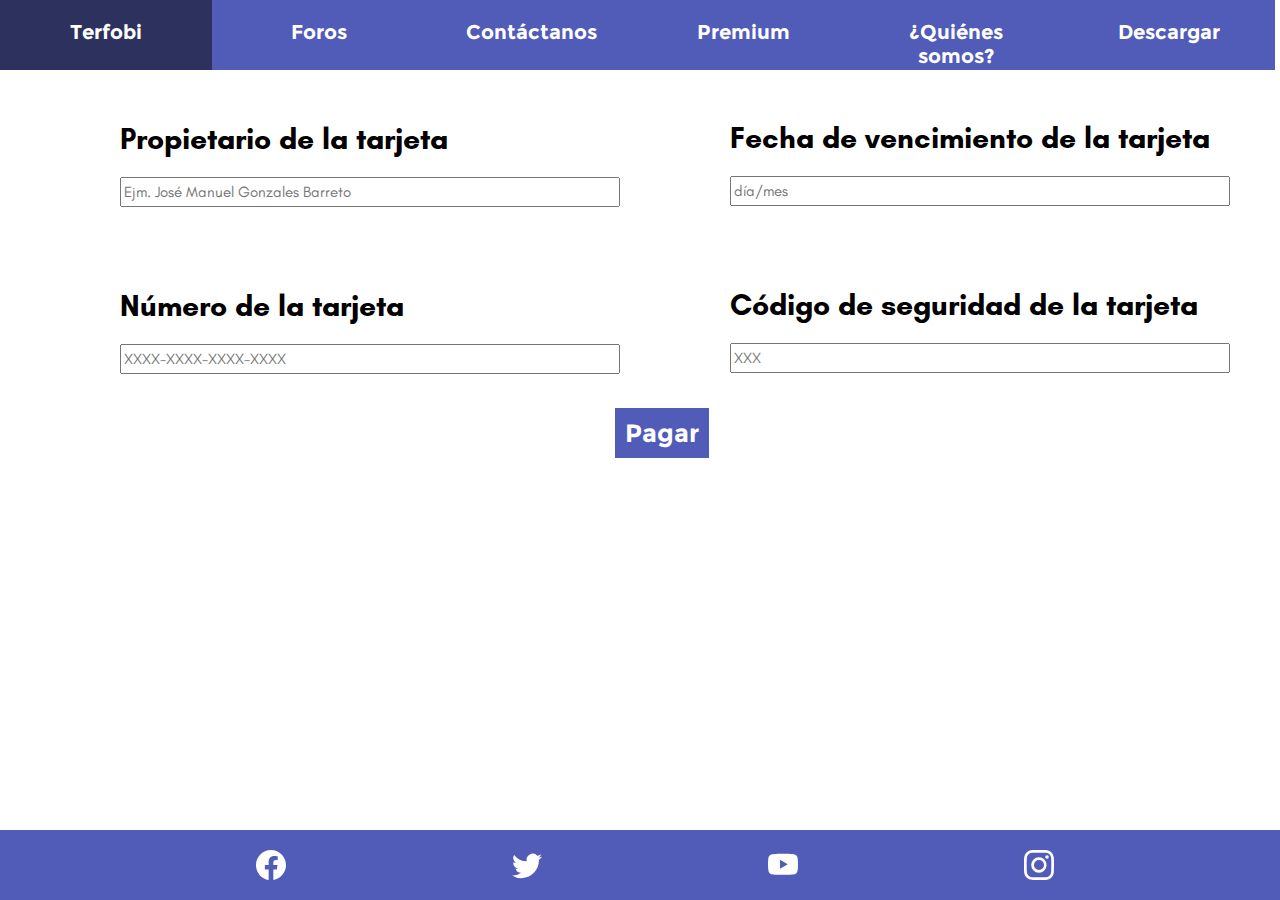
<file: pagar.html>
<!DOCTYPE html>
<html lang="en" dir="ltr">
  <head>
    <meta charset="utf-8">
    <title>Pagar premium</title>
    <link rel="stylesheet" href="styles_pagar.css">
  </head>
  <body>
    <nav class="menu">
      <a href="index.html">Terfobi</a>
      <a href="foros.html">Foros</a>
      <a href="contactanos.html">Contáctanos</a>
      <a href="premium.html">Premium</a>
      <a href="quienes somos.html">¿Quiénes somos?</a>
      <a href="descargar.html">Descargar</a>
    </nav>

    <div class="propietario_de_la_tarjeta">
      <p>Propietario de la tarjeta</p>
    </div>

    <div class="tb_propietario_de_la_tarjeta">
      <input type="text" placeholder="Ejm. José Manuel Gonzales Barreto">
    </div>

    <div class="número_de_la_tarjeta">
      <p>Número de la tarjeta</p>
    </div>

    <div class="tb_número_de_la_tarjeta">
      <input type="text" placeholder="XXXX-XXXX-XXXX-XXXX" maxlength="16">
    </div>

    <div class="fecha_de_vencimiento_de_la_tarjeta">
      <p>Fecha de vencimiento de la tarjeta</p>
    </div>

    <div class="tb_fecha_de_vencimiento_de_la_tarjeta">
      <input type="text" placeholder="día/mes" maxlength="5">
    </div>

    <div class="código_de_seguridad_de_la_tarjeta">
      <p>Código de seguridad de la tarjeta</p>
    </div>

    <div class="tb_código_de_seguridad_de_la_tarjeta">
      <input type="text" placeholder="XXX" maxlength="3">
    </div>

    <a class="botón_pagar" href="#">Pagar</a>

    <div class="rectangulo_footer">
      <div class="icono_facebook">
        <svg xmlns="http://www.w3.org/2000/svg" width="30" height="30" fill="white" class="bi bi-facebook" viewBox="0 0 16 16">
          <path d="M16 8.049c0-4.446-3.582-8.05-8-8.05C3.58 0-.002 3.603-.002 8.05c0 4.017 2.926 7.347 6.75 7.951v-5.625h-2.03V8.05H6.75V6.275c0-2.017 1.195-3.131 3.022-3.131.876 0 1.791.157 1.791.157v1.98h-1.009c-.993 0-1.303.621-1.303 1.258v1.51h2.218l-.354 2.326H9.25V16c3.824-.604 6.75-3.934 6.75-7.951z"/>
        </svg>
      </div>

      <div class="icono_twitter">
        <svg xmlns="http://www.w3.org/2000/svg" width="30" height="30" fill="white" class="bi bi-twitter" viewBox="0 0 16 16">
          <path d="M5.026 15c6.038 0 9.341-5.003 9.341-9.334 0-.14 0-.282-.006-.422A6.685 6.685 0 0 0 16 3.542a6.658 6.658 0 0 1-1.889.518 3.301 3.301 0 0 0 1.447-1.817 6.533 6.533 0 0 1-2.087.793A3.286 3.286 0 0 0 7.875 6.03a9.325 9.325 0 0 1-6.767-3.429 3.289 3.289 0 0 0 1.018 4.382A3.323 3.323 0 0 1 .64 6.575v.045a3.288 3.288 0 0 0 2.632 3.218 3.203 3.203 0 0 1-.865.115 3.23 3.23 0 0 1-.614-.057 3.283 3.283 0 0 0 3.067 2.277A6.588 6.588 0 0 1 .78 13.58a6.32 6.32 0 0 1-.78-.045A9.344 9.344 0 0 0 5.026 15z"/>
        </svg>
      </div>

      <div class="icono_youtube">
        <svg xmlns="http://www.w3.org/2000/svg" width="30" height="30" fill="white" class="bi bi-youtube" viewBox="0 0 16 16">
          <path d="M8.051 1.999h.089c.822.003 4.987.033 6.11.335a2.01 2.01 0 0 1 1.415 1.42c.101.38.172.883.22 1.402l.01.104.022.26.008.104c.065.914.073 1.77.074 1.957v.075c-.001.194-.01 1.108-.082 2.06l-.008.105-.009.104c-.05.572-.124 1.14-.235 1.558a2.007 2.007 0 0 1-1.415 1.42c-1.16.312-5.569.334-6.18.335h-.142c-.309 0-1.587-.006-2.927-.052l-.17-.006-.087-.004-.171-.007-.171-.007c-1.11-.049-2.167-.128-2.654-.26a2.007 2.007 0 0 1-1.415-1.419c-.111-.417-.185-.986-.235-1.558L.09 9.82l-.008-.104A31.4 31.4 0 0 1 0 7.68v-.123c.002-.215.01-.958.064-1.778l.007-.103.003-.052.008-.104.022-.26.01-.104c.048-.519.119-1.023.22-1.402a2.007 2.007 0 0 1 1.415-1.42c.487-.13 1.544-.21 2.654-.26l.17-.007.172-.006.086-.003.171-.007A99.788 99.788 0 0 1 7.858 2h.193zM6.4 5.209v4.818l4.157-2.408L6.4 5.209z"/>
        </svg>
      </div>

      <div class="icono_instagram">
        <svg xmlns="http://www.w3.org/2000/svg" width="30" height="30" fill="white" class="bi bi-instagram" viewBox="0 0 16 16">
          <path d="M8 0C5.829 0 5.556.01 4.703.048 3.85.088 3.269.222 2.76.42a3.917 3.917 0 0 0-1.417.923A3.927 3.927 0 0 0 .42 2.76C.222 3.268.087 3.85.048 4.7.01 5.555 0 5.827 0 8.001c0 2.172.01 2.444.048 3.297.04.852.174 1.433.372 1.942.205.526.478.972.923 1.417.444.445.89.719 1.416.923.51.198 1.09.333 1.942.372C5.555 15.99 5.827 16 8 16s2.444-.01 3.298-.048c.851-.04 1.434-.174 1.943-.372a3.916 3.916 0 0 0 1.416-.923c.445-.445.718-.891.923-1.417.197-.509.332-1.09.372-1.942C15.99 10.445 16 10.173 16 8s-.01-2.445-.048-3.299c-.04-.851-.175-1.433-.372-1.941a3.926 3.926 0 0 0-.923-1.417A3.911 3.911 0 0 0 13.24.42c-.51-.198-1.092-.333-1.943-.372C10.443.01 10.172 0 7.998 0h.003zm-.717 1.442h.718c2.136 0 2.389.007 3.232.046.78.035 1.204.166 1.486.275.373.145.64.319.92.599.28.28.453.546.598.92.11.281.24.705.275 1.485.039.843.047 1.096.047 3.231s-.008 2.389-.047 3.232c-.035.78-.166 1.203-.275 1.485a2.47 2.47 0 0 1-.599.919c-.28.28-.546.453-.92.598-.28.11-.704.24-1.485.276-.843.038-1.096.047-3.232.047s-2.39-.009-3.233-.047c-.78-.036-1.203-.166-1.485-.276a2.478 2.478 0 0 1-.92-.598 2.48 2.48 0 0 1-.6-.92c-.109-.281-.24-.705-.275-1.485-.038-.843-.046-1.096-.046-3.233 0-2.136.008-2.388.046-3.231.036-.78.166-1.204.276-1.486.145-.373.319-.64.599-.92.28-.28.546-.453.92-.598.282-.11.705-.24 1.485-.276.738-.034 1.024-.044 2.515-.045v.002zm4.988 1.328a.96.96 0 1 0 0 1.92.96.96 0 0 0 0-1.92zm-4.27 1.122a4.109 4.109 0 1 0 0 8.217 4.109 4.109 0 0 0 0-8.217zm0 1.441a2.667 2.667 0 1 1 0 5.334 2.667 2.667 0 0 1 0-5.334z"/>
        </svg>
      </div>
    </div>
  </body>
</html>
</file>
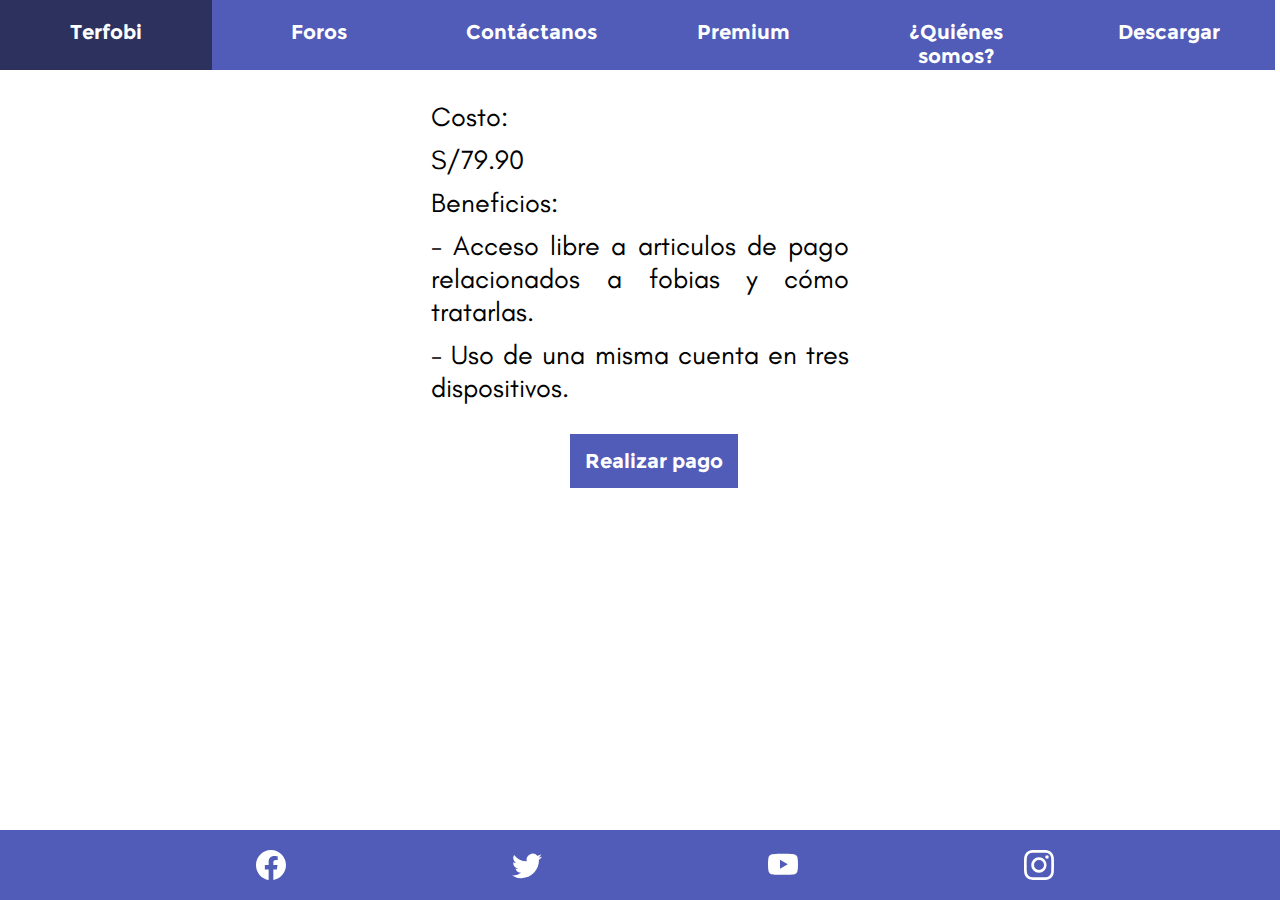
<file: plan anual.html>
<!DOCTYPE html>
<html lang="en" dir="ltr">
  <head>
    <meta charset="utf-8">
    <title>Plan anual</title>
    <link rel="stylesheet" href="styles_pagar.css">
  </head>
  <body>
    <nav class="menu">
      <a href="index.html">Terfobi</a>
      <a href="foros.html">Foros</a>
      <a href="contactanos.html">Contáctanos</a>
      <a href="premium.html">Premium</a>
      <a href="quienes somos.html">¿Quiénes somos?</a>
      <a href="descargar.html">Descargar</a>
    </nav>

    <div class="especificaciones_mensual">
      <p class="costo_mensual">Costo:</p>
      <p class="especificaciones_costo_mensual">S/79.90</p>
      <p class="benedicios_mensual">Beneficios:</p>
      <p class="especificaciones_beneficios1">- Acceso libre a
        articulos de pago relacionados a fobias y cómo
        tratarlas.</p>
      <p class="especificaciones_beneficios2">- Uso de una
        misma cuenta en tres dispositivos.</p>
    </div>

    <div class="boton_pagar_mensual">
      <a href="pagar.html">Realizar pago</a>
    </div>

    <div class="rectangulo_footer">
      <div class="icono_facebook">
        <svg xmlns="http://www.w3.org/2000/svg" width="30" height="30" fill="white" class="bi bi-facebook" viewBox="0 0 16 16">
          <path d="M16 8.049c0-4.446-3.582-8.05-8-8.05C3.58 0-.002 3.603-.002 8.05c0 4.017 2.926 7.347 6.75 7.951v-5.625h-2.03V8.05H6.75V6.275c0-2.017 1.195-3.131 3.022-3.131.876 0 1.791.157 1.791.157v1.98h-1.009c-.993 0-1.303.621-1.303 1.258v1.51h2.218l-.354 2.326H9.25V16c3.824-.604 6.75-3.934 6.75-7.951z"/>
        </svg>
      </div>

      <div class="icono_twitter">
        <svg xmlns="http://www.w3.org/2000/svg" width="30" height="30" fill="white" class="bi bi-twitter" viewBox="0 0 16 16">
          <path d="M5.026 15c6.038 0 9.341-5.003 9.341-9.334 0-.14 0-.282-.006-.422A6.685 6.685 0 0 0 16 3.542a6.658 6.658 0 0 1-1.889.518 3.301 3.301 0 0 0 1.447-1.817 6.533 6.533 0 0 1-2.087.793A3.286 3.286 0 0 0 7.875 6.03a9.325 9.325 0 0 1-6.767-3.429 3.289 3.289 0 0 0 1.018 4.382A3.323 3.323 0 0 1 .64 6.575v.045a3.288 3.288 0 0 0 2.632 3.218 3.203 3.203 0 0 1-.865.115 3.23 3.23 0 0 1-.614-.057 3.283 3.283 0 0 0 3.067 2.277A6.588 6.588 0 0 1 .78 13.58a6.32 6.32 0 0 1-.78-.045A9.344 9.344 0 0 0 5.026 15z"/>
        </svg>
      </div>

      <div class="icono_youtube">
        <svg xmlns="http://www.w3.org/2000/svg" width="30" height="30" fill="white" class="bi bi-youtube" viewBox="0 0 16 16">
          <path d="M8.051 1.999h.089c.822.003 4.987.033 6.11.335a2.01 2.01 0 0 1 1.415 1.42c.101.38.172.883.22 1.402l.01.104.022.26.008.104c.065.914.073 1.77.074 1.957v.075c-.001.194-.01 1.108-.082 2.06l-.008.105-.009.104c-.05.572-.124 1.14-.235 1.558a2.007 2.007 0 0 1-1.415 1.42c-1.16.312-5.569.334-6.18.335h-.142c-.309 0-1.587-.006-2.927-.052l-.17-.006-.087-.004-.171-.007-.171-.007c-1.11-.049-2.167-.128-2.654-.26a2.007 2.007 0 0 1-1.415-1.419c-.111-.417-.185-.986-.235-1.558L.09 9.82l-.008-.104A31.4 31.4 0 0 1 0 7.68v-.123c.002-.215.01-.958.064-1.778l.007-.103.003-.052.008-.104.022-.26.01-.104c.048-.519.119-1.023.22-1.402a2.007 2.007 0 0 1 1.415-1.42c.487-.13 1.544-.21 2.654-.26l.17-.007.172-.006.086-.003.171-.007A99.788 99.788 0 0 1 7.858 2h.193zM6.4 5.209v4.818l4.157-2.408L6.4 5.209z"/>
        </svg>
      </div>

      <div class="icono_instagram">
        <svg xmlns="http://www.w3.org/2000/svg" width="30" height="30" fill="white" class="bi bi-instagram" viewBox="0 0 16 16">
          <path d="M8 0C5.829 0 5.556.01 4.703.048 3.85.088 3.269.222 2.76.42a3.917 3.917 0 0 0-1.417.923A3.927 3.927 0 0 0 .42 2.76C.222 3.268.087 3.85.048 4.7.01 5.555 0 5.827 0 8.001c0 2.172.01 2.444.048 3.297.04.852.174 1.433.372 1.942.205.526.478.972.923 1.417.444.445.89.719 1.416.923.51.198 1.09.333 1.942.372C5.555 15.99 5.827 16 8 16s2.444-.01 3.298-.048c.851-.04 1.434-.174 1.943-.372a3.916 3.916 0 0 0 1.416-.923c.445-.445.718-.891.923-1.417.197-.509.332-1.09.372-1.942C15.99 10.445 16 10.173 16 8s-.01-2.445-.048-3.299c-.04-.851-.175-1.433-.372-1.941a3.926 3.926 0 0 0-.923-1.417A3.911 3.911 0 0 0 13.24.42c-.51-.198-1.092-.333-1.943-.372C10.443.01 10.172 0 7.998 0h.003zm-.717 1.442h.718c2.136 0 2.389.007 3.232.046.78.035 1.204.166 1.486.275.373.145.64.319.92.599.28.28.453.546.598.92.11.281.24.705.275 1.485.039.843.047 1.096.047 3.231s-.008 2.389-.047 3.232c-.035.78-.166 1.203-.275 1.485a2.47 2.47 0 0 1-.599.919c-.28.28-.546.453-.92.598-.28.11-.704.24-1.485.276-.843.038-1.096.047-3.232.047s-2.39-.009-3.233-.047c-.78-.036-1.203-.166-1.485-.276a2.478 2.478 0 0 1-.92-.598 2.48 2.48 0 0 1-.6-.92c-.109-.281-.24-.705-.275-1.485-.038-.843-.046-1.096-.046-3.233 0-2.136.008-2.388.046-3.231.036-.78.166-1.204.276-1.486.145-.373.319-.64.599-.92.28-.28.546-.453.92-.598.282-.11.705-.24 1.485-.276.738-.034 1.024-.044 2.515-.045v.002zm4.988 1.328a.96.96 0 1 0 0 1.92.96.96 0 0 0 0-1.92zm-4.27 1.122a4.109 4.109 0 1 0 0 8.217 4.109 4.109 0 0 0 0-8.217zm0 1.441a2.667 2.667 0 1 1 0 5.334 2.667 2.667 0 0 1 0-5.334z"/>
        </svg>
      </div>
    </div>
  </body>
</html>
</file>
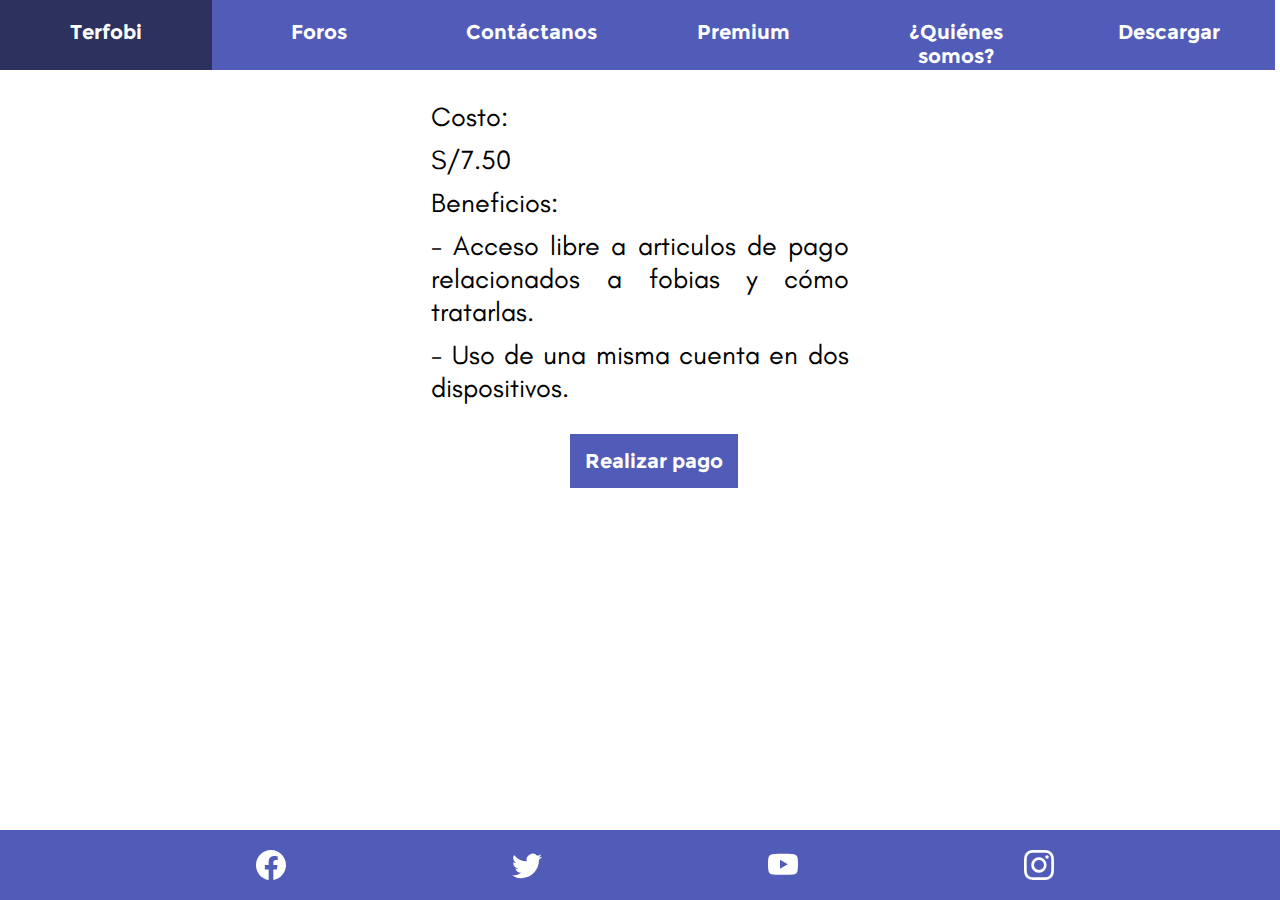
<file: plan mensual.html>
<!DOCTYPE html>
<html lang="en" dir="ltr">
  <head>
    <meta charset="utf-8">
    <title>Plan mensual</title>
    <link rel="stylesheet" href="styles_pagar.css">
  </head>
  <body>
    <nav class="menu">
      <a href="index.html">Terfobi</a>
      <a href="foros.html">Foros</a>
      <a href="contactanos.html">Contáctanos</a>
      <a href="premium.html">Premium</a>
      <a href="quienes somos.html">¿Quiénes somos?</a>
      <a href="descargar.html">Descargar</a>
    </nav>

    <div class="especificaciones_mensual">
      <p class="costo_mensual">Costo:</p>
      <p class="especificaciones_costo_mensual">S/7.50</p>
      <p class="benedicios_mensual">Beneficios:</p>
      <p class="especificaciones_beneficios1">- Acceso libre a
        articulos de pago relacionados a fobias y cómo
        tratarlas.</p>
      <p class="especificaciones_beneficios2">- Uso de una
        misma cuenta en dos dispositivos.</p>
    </div>

    <div class="boton_pagar_mensual">
      <a href="pagar.html">Realizar pago</a>
    </div>

    <div class="rectangulo_footer">
      <div class="icono_facebook">
        <svg xmlns="http://www.w3.org/2000/svg" width="30" height="30" fill="white" class="bi bi-facebook" viewBox="0 0 16 16">
          <path d="M16 8.049c0-4.446-3.582-8.05-8-8.05C3.58 0-.002 3.603-.002 8.05c0 4.017 2.926 7.347 6.75 7.951v-5.625h-2.03V8.05H6.75V6.275c0-2.017 1.195-3.131 3.022-3.131.876 0 1.791.157 1.791.157v1.98h-1.009c-.993 0-1.303.621-1.303 1.258v1.51h2.218l-.354 2.326H9.25V16c3.824-.604 6.75-3.934 6.75-7.951z"/>
        </svg>
      </div>

      <div class="icono_twitter">
        <svg xmlns="http://www.w3.org/2000/svg" width="30" height="30" fill="white" class="bi bi-twitter" viewBox="0 0 16 16">
          <path d="M5.026 15c6.038 0 9.341-5.003 9.341-9.334 0-.14 0-.282-.006-.422A6.685 6.685 0 0 0 16 3.542a6.658 6.658 0 0 1-1.889.518 3.301 3.301 0 0 0 1.447-1.817 6.533 6.533 0 0 1-2.087.793A3.286 3.286 0 0 0 7.875 6.03a9.325 9.325 0 0 1-6.767-3.429 3.289 3.289 0 0 0 1.018 4.382A3.323 3.323 0 0 1 .64 6.575v.045a3.288 3.288 0 0 0 2.632 3.218 3.203 3.203 0 0 1-.865.115 3.23 3.23 0 0 1-.614-.057 3.283 3.283 0 0 0 3.067 2.277A6.588 6.588 0 0 1 .78 13.58a6.32 6.32 0 0 1-.78-.045A9.344 9.344 0 0 0 5.026 15z"/>
        </svg>
      </div>

      <div class="icono_youtube">
        <svg xmlns="http://www.w3.org/2000/svg" width="30" height="30" fill="white" class="bi bi-youtube" viewBox="0 0 16 16">
          <path d="M8.051 1.999h.089c.822.003 4.987.033 6.11.335a2.01 2.01 0 0 1 1.415 1.42c.101.38.172.883.22 1.402l.01.104.022.26.008.104c.065.914.073 1.77.074 1.957v.075c-.001.194-.01 1.108-.082 2.06l-.008.105-.009.104c-.05.572-.124 1.14-.235 1.558a2.007 2.007 0 0 1-1.415 1.42c-1.16.312-5.569.334-6.18.335h-.142c-.309 0-1.587-.006-2.927-.052l-.17-.006-.087-.004-.171-.007-.171-.007c-1.11-.049-2.167-.128-2.654-.26a2.007 2.007 0 0 1-1.415-1.419c-.111-.417-.185-.986-.235-1.558L.09 9.82l-.008-.104A31.4 31.4 0 0 1 0 7.68v-.123c.002-.215.01-.958.064-1.778l.007-.103.003-.052.008-.104.022-.26.01-.104c.048-.519.119-1.023.22-1.402a2.007 2.007 0 0 1 1.415-1.42c.487-.13 1.544-.21 2.654-.26l.17-.007.172-.006.086-.003.171-.007A99.788 99.788 0 0 1 7.858 2h.193zM6.4 5.209v4.818l4.157-2.408L6.4 5.209z"/>
        </svg>
      </div>

      <div class="icono_instagram">
        <svg xmlns="http://www.w3.org/2000/svg" width="30" height="30" fill="white" class="bi bi-instagram" viewBox="0 0 16 16">
          <path d="M8 0C5.829 0 5.556.01 4.703.048 3.85.088 3.269.222 2.76.42a3.917 3.917 0 0 0-1.417.923A3.927 3.927 0 0 0 .42 2.76C.222 3.268.087 3.85.048 4.7.01 5.555 0 5.827 0 8.001c0 2.172.01 2.444.048 3.297.04.852.174 1.433.372 1.942.205.526.478.972.923 1.417.444.445.89.719 1.416.923.51.198 1.09.333 1.942.372C5.555 15.99 5.827 16 8 16s2.444-.01 3.298-.048c.851-.04 1.434-.174 1.943-.372a3.916 3.916 0 0 0 1.416-.923c.445-.445.718-.891.923-1.417.197-.509.332-1.09.372-1.942C15.99 10.445 16 10.173 16 8s-.01-2.445-.048-3.299c-.04-.851-.175-1.433-.372-1.941a3.926 3.926 0 0 0-.923-1.417A3.911 3.911 0 0 0 13.24.42c-.51-.198-1.092-.333-1.943-.372C10.443.01 10.172 0 7.998 0h.003zm-.717 1.442h.718c2.136 0 2.389.007 3.232.046.78.035 1.204.166 1.486.275.373.145.64.319.92.599.28.28.453.546.598.92.11.281.24.705.275 1.485.039.843.047 1.096.047 3.231s-.008 2.389-.047 3.232c-.035.78-.166 1.203-.275 1.485a2.47 2.47 0 0 1-.599.919c-.28.28-.546.453-.92.598-.28.11-.704.24-1.485.276-.843.038-1.096.047-3.232.047s-2.39-.009-3.233-.047c-.78-.036-1.203-.166-1.485-.276a2.478 2.478 0 0 1-.92-.598 2.48 2.48 0 0 1-.6-.92c-.109-.281-.24-.705-.275-1.485-.038-.843-.046-1.096-.046-3.233 0-2.136.008-2.388.046-3.231.036-.78.166-1.204.276-1.486.145-.373.319-.64.599-.92.28-.28.546-.453.92-.598.282-.11.705-.24 1.485-.276.738-.034 1.024-.044 2.515-.045v.002zm4.988 1.328a.96.96 0 1 0 0 1.92.96.96 0 0 0 0-1.92zm-4.27 1.122a4.109 4.109 0 1 0 0 8.217 4.109 4.109 0 0 0 0-8.217zm0 1.441a2.667 2.667 0 1 1 0 5.334 2.667 2.667 0 0 1 0-5.334z"/>
        </svg>
      </div>
    </div>
  </body>
</html>
</file>
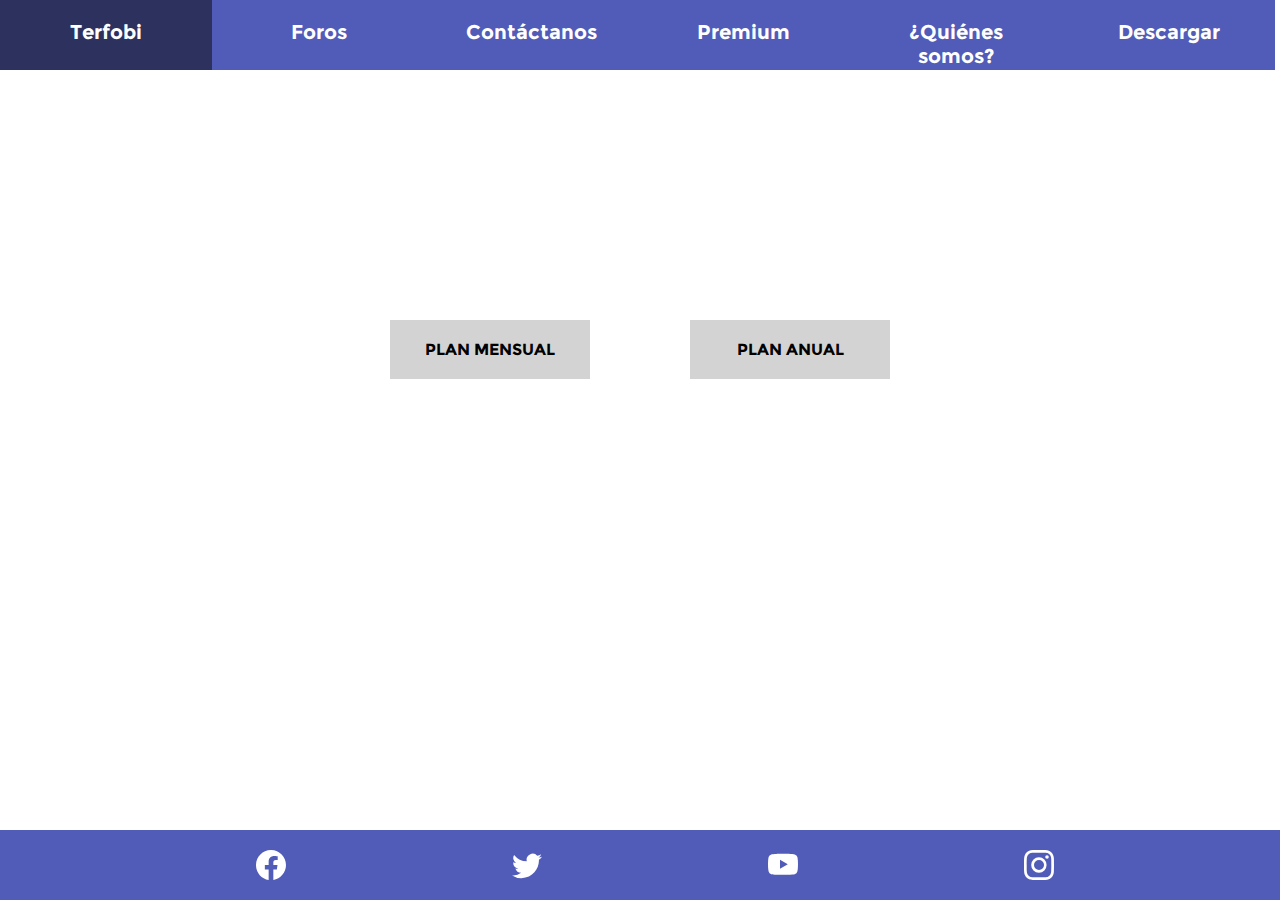
<file: planes.html>
<!DOCTYPE html>
<html lang="en">
<head>
    <meta charset="UTF-8">
    <meta http-equiv="X-UA-Compatible" content="IE=edge">
    <meta name="viewport" content="width=device-width, initial-scale=1.0">
    <title>Planes premium</title>
    <link rel="stylesheet" href="styles_pagar.css">
</head>
<body>
    <nav class="menu">
        <a href="index.html">Terfobi</a>
        <a href="foros.html">Foros</a>
        <a href="contactanos.html">Contáctanos</a>
        <a href="premium.html">Premium</a>
        <a href="quienes somos.html">¿Quiénes somos?</a>
        <a href="descargar.html">Descargar</a>
      </nav>

      <div class="main">
        <div class="main-box">
            <div class="btn-box">
                <a href="plan mensual.html" class="user-btn">PLAN MENSUAL</a>
                <a href="plan anual.html" class="user-btn">PLAN ANUAL</a>
            </div>
        </div>
      </div>

      <div class="rectangulo_footer">
        <div class="icono_facebook">
          <svg xmlns="http://www.w3.org/2000/svg" width="30" height="30" fill="white" class="bi bi-facebook" viewBox="0 0 16 16">
            <path d="M16 8.049c0-4.446-3.582-8.05-8-8.05C3.58 0-.002 3.603-.002 8.05c0 4.017 2.926 7.347 6.75 7.951v-5.625h-2.03V8.05H6.75V6.275c0-2.017 1.195-3.131 3.022-3.131.876 0 1.791.157 1.791.157v1.98h-1.009c-.993 0-1.303.621-1.303 1.258v1.51h2.218l-.354 2.326H9.25V16c3.824-.604 6.75-3.934 6.75-7.951z"/>
          </svg>
        </div>

        <div class="icono_twitter">
          <svg xmlns="http://www.w3.org/2000/svg" width="30" height="30" fill="white" class="bi bi-twitter" viewBox="0 0 16 16">
            <path d="M5.026 15c6.038 0 9.341-5.003 9.341-9.334 0-.14 0-.282-.006-.422A6.685 6.685 0 0 0 16 3.542a6.658 6.658 0 0 1-1.889.518 3.301 3.301 0 0 0 1.447-1.817 6.533 6.533 0 0 1-2.087.793A3.286 3.286 0 0 0 7.875 6.03a9.325 9.325 0 0 1-6.767-3.429 3.289 3.289 0 0 0 1.018 4.382A3.323 3.323 0 0 1 .64 6.575v.045a3.288 3.288 0 0 0 2.632 3.218 3.203 3.203 0 0 1-.865.115 3.23 3.23 0 0 1-.614-.057 3.283 3.283 0 0 0 3.067 2.277A6.588 6.588 0 0 1 .78 13.58a6.32 6.32 0 0 1-.78-.045A9.344 9.344 0 0 0 5.026 15z"/>
          </svg>
        </div>

        <div class="icono_youtube">
          <svg xmlns="http://www.w3.org/2000/svg" width="30" height="30" fill="white" class="bi bi-youtube" viewBox="0 0 16 16">
            <path d="M8.051 1.999h.089c.822.003 4.987.033 6.11.335a2.01 2.01 0 0 1 1.415 1.42c.101.38.172.883.22 1.402l.01.104.022.26.008.104c.065.914.073 1.77.074 1.957v.075c-.001.194-.01 1.108-.082 2.06l-.008.105-.009.104c-.05.572-.124 1.14-.235 1.558a2.007 2.007 0 0 1-1.415 1.42c-1.16.312-5.569.334-6.18.335h-.142c-.309 0-1.587-.006-2.927-.052l-.17-.006-.087-.004-.171-.007-.171-.007c-1.11-.049-2.167-.128-2.654-.26a2.007 2.007 0 0 1-1.415-1.419c-.111-.417-.185-.986-.235-1.558L.09 9.82l-.008-.104A31.4 31.4 0 0 1 0 7.68v-.123c.002-.215.01-.958.064-1.778l.007-.103.003-.052.008-.104.022-.26.01-.104c.048-.519.119-1.023.22-1.402a2.007 2.007 0 0 1 1.415-1.42c.487-.13 1.544-.21 2.654-.26l.17-.007.172-.006.086-.003.171-.007A99.788 99.788 0 0 1 7.858 2h.193zM6.4 5.209v4.818l4.157-2.408L6.4 5.209z"/>
          </svg>
        </div>

        <div class="icono_instagram">
          <svg xmlns="http://www.w3.org/2000/svg" width="30" height="30" fill="white" class="bi bi-instagram" viewBox="0 0 16 16">
            <path d="M8 0C5.829 0 5.556.01 4.703.048 3.85.088 3.269.222 2.76.42a3.917 3.917 0 0 0-1.417.923A3.927 3.927 0 0 0 .42 2.76C.222 3.268.087 3.85.048 4.7.01 5.555 0 5.827 0 8.001c0 2.172.01 2.444.048 3.297.04.852.174 1.433.372 1.942.205.526.478.972.923 1.417.444.445.89.719 1.416.923.51.198 1.09.333 1.942.372C5.555 15.99 5.827 16 8 16s2.444-.01 3.298-.048c.851-.04 1.434-.174 1.943-.372a3.916 3.916 0 0 0 1.416-.923c.445-.445.718-.891.923-1.417.197-.509.332-1.09.372-1.942C15.99 10.445 16 10.173 16 8s-.01-2.445-.048-3.299c-.04-.851-.175-1.433-.372-1.941a3.926 3.926 0 0 0-.923-1.417A3.911 3.911 0 0 0 13.24.42c-.51-.198-1.092-.333-1.943-.372C10.443.01 10.172 0 7.998 0h.003zm-.717 1.442h.718c2.136 0 2.389.007 3.232.046.78.035 1.204.166 1.486.275.373.145.64.319.92.599.28.28.453.546.598.92.11.281.24.705.275 1.485.039.843.047 1.096.047 3.231s-.008 2.389-.047 3.232c-.035.78-.166 1.203-.275 1.485a2.47 2.47 0 0 1-.599.919c-.28.28-.546.453-.92.598-.28.11-.704.24-1.485.276-.843.038-1.096.047-3.232.047s-2.39-.009-3.233-.047c-.78-.036-1.203-.166-1.485-.276a2.478 2.478 0 0 1-.92-.598 2.48 2.48 0 0 1-.6-.92c-.109-.281-.24-.705-.275-1.485-.038-.843-.046-1.096-.046-3.233 0-2.136.008-2.388.046-3.231.036-.78.166-1.204.276-1.486.145-.373.319-.64.599-.92.28-.28.546-.453.92-.598.282-.11.705-.24 1.485-.276.738-.034 1.024-.044 2.515-.045v.002zm4.988 1.328a.96.96 0 1 0 0 1.92.96.96 0 0 0 0-1.92zm-4.27 1.122a4.109 4.109 0 1 0 0 8.217 4.109 4.109 0 0 0 0-8.217zm0 1.441a2.667 2.667 0 1 1 0 5.334 2.667 2.667 0 0 1 0-5.334z"/>
          </svg>
        </div>
      </div>
</body>
</html>
</file>
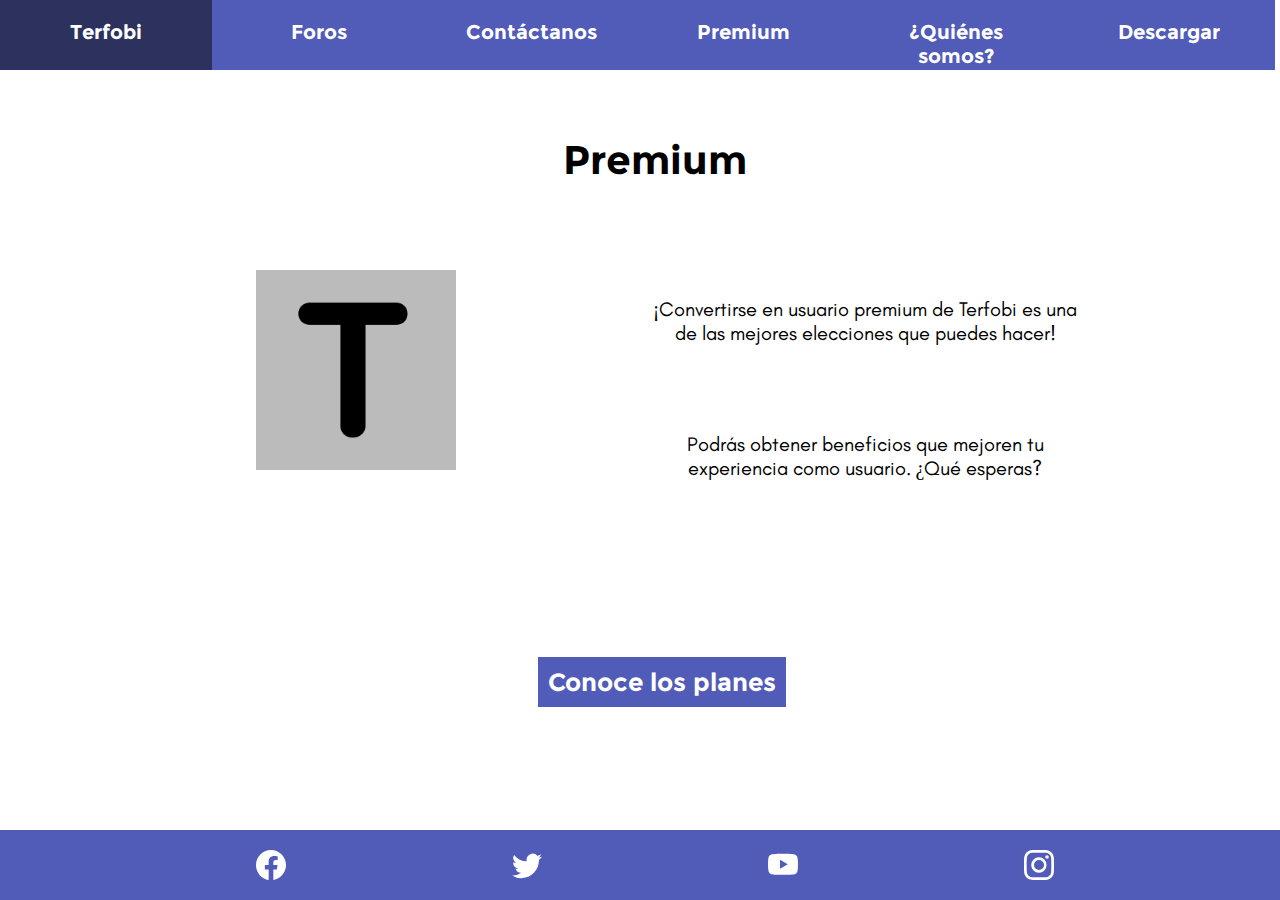
<file: premium.html>
<!DOCTYPE html>
<html lang="en" dir="ltr">
  <head>
    <meta charset="utf-8">
    <title>Premium</title>
    <link rel="stylesheet" href="styles_pagar.css">
  </head>
  <body>
    <nav class="menu">
      <a href="index.html">Terfobi</a>
      <a href="foros.html">Foros</a>
      <a href="contactanos.html">Contáctanos</a>
      <a href="premium.html">Premium</a>
      <a href="quienes somos.html">¿Quiénes somos?</a>
      <a href="descargar.html">Descargar</a>
    </nav>

    <img class="logo_terfobi" src="Resources/Imagenes/Logo Terfobi.jpeg" alt="">

    <div class="titulo_premium">
      <p>Premium</p>
    </div>

    <div class="texto_premium1">
      <p>¡Convertirse en usuario premium de Terfobi es una de
        las mejores elecciones que puedes hacer!</p>
    </div>

    <div class="texto_premium2">
      <p>Podrás obtener beneficios que mejoren tu experiencia
      como usuario. ¿Qué esperas?</p>
    </div>

    <a class="boton_convertirse_en_premium" href="planes.html">Conoce los planes</a>

    <div class="rectangulo_footer">
      <div class="icono_facebook">
        <svg xmlns="http://www.w3.org/2000/svg" width="30" height="30" fill="white" class="bi bi-facebook" viewBox="0 0 16 16">
          <path d="M16 8.049c0-4.446-3.582-8.05-8-8.05C3.58 0-.002 3.603-.002 8.05c0 4.017 2.926 7.347 6.75 7.951v-5.625h-2.03V8.05H6.75V6.275c0-2.017 1.195-3.131 3.022-3.131.876 0 1.791.157 1.791.157v1.98h-1.009c-.993 0-1.303.621-1.303 1.258v1.51h2.218l-.354 2.326H9.25V16c3.824-.604 6.75-3.934 6.75-7.951z"/>
        </svg>
      </div>

      <div class="icono_twitter">
        <svg xmlns="http://www.w3.org/2000/svg" width="30" height="30" fill="white" class="bi bi-twitter" viewBox="0 0 16 16">
          <path d="M5.026 15c6.038 0 9.341-5.003 9.341-9.334 0-.14 0-.282-.006-.422A6.685 6.685 0 0 0 16 3.542a6.658 6.658 0 0 1-1.889.518 3.301 3.301 0 0 0 1.447-1.817 6.533 6.533 0 0 1-2.087.793A3.286 3.286 0 0 0 7.875 6.03a9.325 9.325 0 0 1-6.767-3.429 3.289 3.289 0 0 0 1.018 4.382A3.323 3.323 0 0 1 .64 6.575v.045a3.288 3.288 0 0 0 2.632 3.218 3.203 3.203 0 0 1-.865.115 3.23 3.23 0 0 1-.614-.057 3.283 3.283 0 0 0 3.067 2.277A6.588 6.588 0 0 1 .78 13.58a6.32 6.32 0 0 1-.78-.045A9.344 9.344 0 0 0 5.026 15z"/>
        </svg>
      </div>

      <div class="icono_youtube">
        <svg xmlns="http://www.w3.org/2000/svg" width="30" height="30" fill="white" class="bi bi-youtube" viewBox="0 0 16 16">
          <path d="M8.051 1.999h.089c.822.003 4.987.033 6.11.335a2.01 2.01 0 0 1 1.415 1.42c.101.38.172.883.22 1.402l.01.104.022.26.008.104c.065.914.073 1.77.074 1.957v.075c-.001.194-.01 1.108-.082 2.06l-.008.105-.009.104c-.05.572-.124 1.14-.235 1.558a2.007 2.007 0 0 1-1.415 1.42c-1.16.312-5.569.334-6.18.335h-.142c-.309 0-1.587-.006-2.927-.052l-.17-.006-.087-.004-.171-.007-.171-.007c-1.11-.049-2.167-.128-2.654-.26a2.007 2.007 0 0 1-1.415-1.419c-.111-.417-.185-.986-.235-1.558L.09 9.82l-.008-.104A31.4 31.4 0 0 1 0 7.68v-.123c.002-.215.01-.958.064-1.778l.007-.103.003-.052.008-.104.022-.26.01-.104c.048-.519.119-1.023.22-1.402a2.007 2.007 0 0 1 1.415-1.42c.487-.13 1.544-.21 2.654-.26l.17-.007.172-.006.086-.003.171-.007A99.788 99.788 0 0 1 7.858 2h.193zM6.4 5.209v4.818l4.157-2.408L6.4 5.209z"/>
        </svg>
      </div>

      <div class="icono_instagram">
        <svg xmlns="http://www.w3.org/2000/svg" width="30" height="30" fill="white" class="bi bi-instagram" viewBox="0 0 16 16">
          <path d="M8 0C5.829 0 5.556.01 4.703.048 3.85.088 3.269.222 2.76.42a3.917 3.917 0 0 0-1.417.923A3.927 3.927 0 0 0 .42 2.76C.222 3.268.087 3.85.048 4.7.01 5.555 0 5.827 0 8.001c0 2.172.01 2.444.048 3.297.04.852.174 1.433.372 1.942.205.526.478.972.923 1.417.444.445.89.719 1.416.923.51.198 1.09.333 1.942.372C5.555 15.99 5.827 16 8 16s2.444-.01 3.298-.048c.851-.04 1.434-.174 1.943-.372a3.916 3.916 0 0 0 1.416-.923c.445-.445.718-.891.923-1.417.197-.509.332-1.09.372-1.942C15.99 10.445 16 10.173 16 8s-.01-2.445-.048-3.299c-.04-.851-.175-1.433-.372-1.941a3.926 3.926 0 0 0-.923-1.417A3.911 3.911 0 0 0 13.24.42c-.51-.198-1.092-.333-1.943-.372C10.443.01 10.172 0 7.998 0h.003zm-.717 1.442h.718c2.136 0 2.389.007 3.232.046.78.035 1.204.166 1.486.275.373.145.64.319.92.599.28.28.453.546.598.92.11.281.24.705.275 1.485.039.843.047 1.096.047 3.231s-.008 2.389-.047 3.232c-.035.78-.166 1.203-.275 1.485a2.47 2.47 0 0 1-.599.919c-.28.28-.546.453-.92.598-.28.11-.704.24-1.485.276-.843.038-1.096.047-3.232.047s-2.39-.009-3.233-.047c-.78-.036-1.203-.166-1.485-.276a2.478 2.478 0 0 1-.92-.598 2.48 2.48 0 0 1-.6-.92c-.109-.281-.24-.705-.275-1.485-.038-.843-.046-1.096-.046-3.233 0-2.136.008-2.388.046-3.231.036-.78.166-1.204.276-1.486.145-.373.319-.64.599-.92.28-.28.546-.453.92-.598.282-.11.705-.24 1.485-.276.738-.034 1.024-.044 2.515-.045v.002zm4.988 1.328a.96.96 0 1 0 0 1.92.96.96 0 0 0 0-1.92zm-4.27 1.122a4.109 4.109 0 1 0 0 8.217 4.109 4.109 0 0 0 0-8.217zm0 1.441a2.667 2.667 0 1 1 0 5.334 2.667 2.667 0 0 1 0-5.334z"/>
        </svg>
      </div>
    </div>
  </body>
</html>
</file>
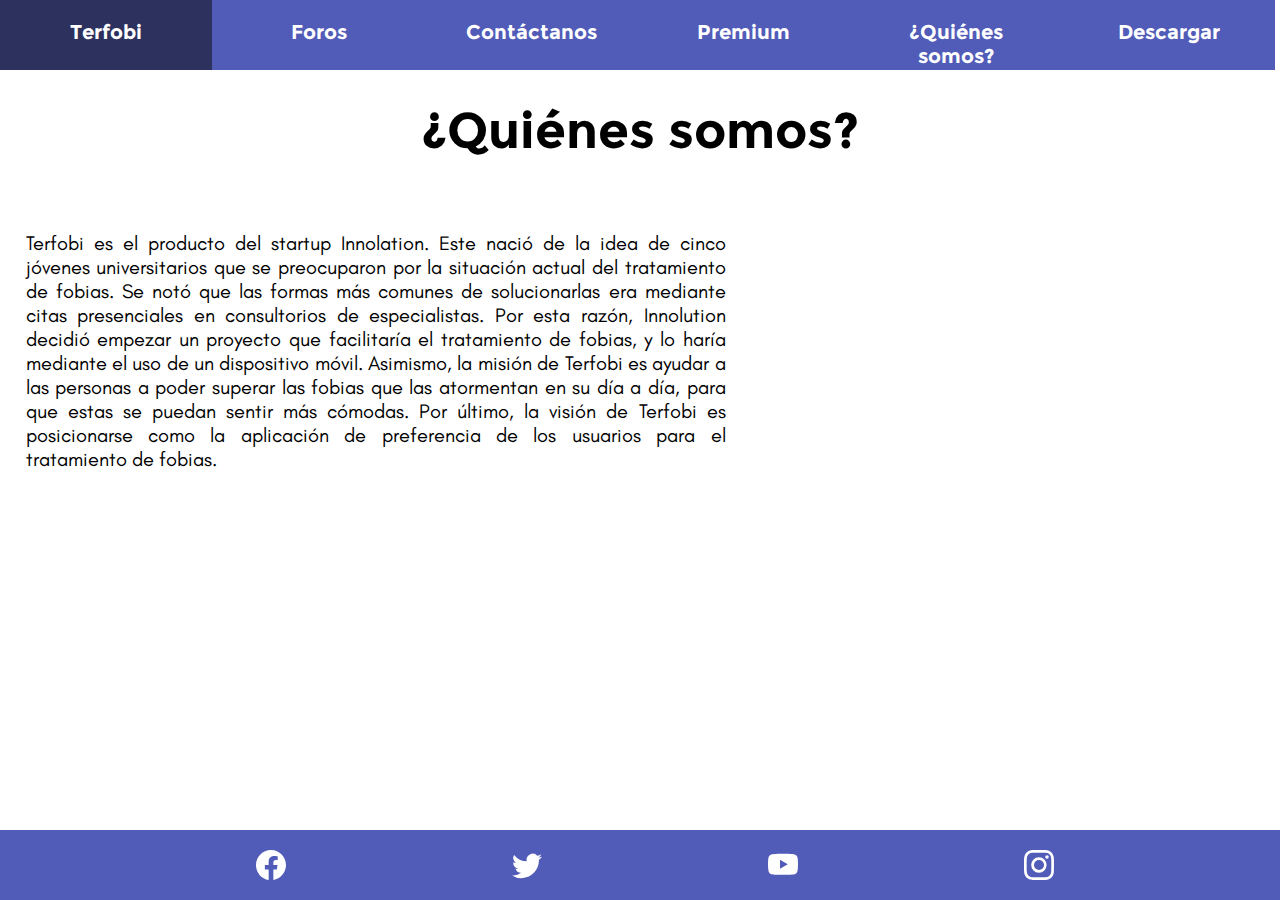
<file: quienes somos.html>
<!DOCTYPE html>
<html lang="en" dir="ltr">
  <head>
    <meta charset="utf-8">
    <title>¿Quiénes somos?</title>
    <link rel="stylesheet" href="styles_pagar.css">
  </head>
  <body>
    <nav class="menu">
      <a href="index.html">Terfobi</a>
      <a href="foros.html">Foros</a>
      <a href="contactanos.html">Contáctanos</a>
      <a href="premium.html">Premium</a>
      <a href="#">¿Quiénes somos?</a>
      <a href="descargar.html">Descargar</a>
    </nav>

    <div class="titulo_QS">
      <p>¿Quiénes somos?</p>
    </div>

    <div class="texto_QS">
      <p>Terfobi es el producto del startup Innolation.
        Este nació de la idea de cinco jóvenes universitarios
        que se preocuparon por la situación actual del tratamiento
        de fobias. Se notó que las formas más comunes de
        solucionarlas era mediante citas presenciales en
        consultorios de especialistas. Por esta razón, Innolution
        decidió empezar un proyecto que facilitaría el tratamiento
        de fobias, y lo haría mediante el uso de un dispositivo
        móvil. Asimismo, la misión de Terfobi es ayudar a las personas
        a poder superar las fobias que las atormentan en su día a
        día, para que estas se puedan sentir más cómodas. Por último,
        la visión de Terfobi es posicionarse como la aplicación de
        preferencia de los usuarios para el tratamiento de fobias.
      </p>
    </div>

    <div class="video_about_the_team">
      <iframe width="560" height="315" src="https://www.youtube.com/embed/r8ICmyiu-FQ" title="YouTube video player" frameborder="0" allow="accelerometer; autoplay; clipboard-write; encrypted-media; gyroscope; picture-in-picture" allowfullscreen></iframe>
    </div>

    <div class="rectangulo_footer">
      <div class="icono_facebook">
        <svg xmlns="http://www.w3.org/2000/svg" width="30" height="30" fill="white" class="bi bi-facebook" viewBox="0 0 16 16">
          <path d="M16 8.049c0-4.446-3.582-8.05-8-8.05C3.58 0-.002 3.603-.002 8.05c0 4.017 2.926 7.347 6.75 7.951v-5.625h-2.03V8.05H6.75V6.275c0-2.017 1.195-3.131 3.022-3.131.876 0 1.791.157 1.791.157v1.98h-1.009c-.993 0-1.303.621-1.303 1.258v1.51h2.218l-.354 2.326H9.25V16c3.824-.604 6.75-3.934 6.75-7.951z"/>
        </svg>
      </div>

      <div class="icono_twitter">
        <svg xmlns="http://www.w3.org/2000/svg" width="30" height="30" fill="white" class="bi bi-twitter" viewBox="0 0 16 16">
          <path d="M5.026 15c6.038 0 9.341-5.003 9.341-9.334 0-.14 0-.282-.006-.422A6.685 6.685 0 0 0 16 3.542a6.658 6.658 0 0 1-1.889.518 3.301 3.301 0 0 0 1.447-1.817 6.533 6.533 0 0 1-2.087.793A3.286 3.286 0 0 0 7.875 6.03a9.325 9.325 0 0 1-6.767-3.429 3.289 3.289 0 0 0 1.018 4.382A3.323 3.323 0 0 1 .64 6.575v.045a3.288 3.288 0 0 0 2.632 3.218 3.203 3.203 0 0 1-.865.115 3.23 3.23 0 0 1-.614-.057 3.283 3.283 0 0 0 3.067 2.277A6.588 6.588 0 0 1 .78 13.58a6.32 6.32 0 0 1-.78-.045A9.344 9.344 0 0 0 5.026 15z"/>
        </svg>
      </div>

      <div class="icono_youtube">
        <svg xmlns="http://www.w3.org/2000/svg" width="30" height="30" fill="white" class="bi bi-youtube" viewBox="0 0 16 16">
          <path d="M8.051 1.999h.089c.822.003 4.987.033 6.11.335a2.01 2.01 0 0 1 1.415 1.42c.101.38.172.883.22 1.402l.01.104.022.26.008.104c.065.914.073 1.77.074 1.957v.075c-.001.194-.01 1.108-.082 2.06l-.008.105-.009.104c-.05.572-.124 1.14-.235 1.558a2.007 2.007 0 0 1-1.415 1.42c-1.16.312-5.569.334-6.18.335h-.142c-.309 0-1.587-.006-2.927-.052l-.17-.006-.087-.004-.171-.007-.171-.007c-1.11-.049-2.167-.128-2.654-.26a2.007 2.007 0 0 1-1.415-1.419c-.111-.417-.185-.986-.235-1.558L.09 9.82l-.008-.104A31.4 31.4 0 0 1 0 7.68v-.123c.002-.215.01-.958.064-1.778l.007-.103.003-.052.008-.104.022-.26.01-.104c.048-.519.119-1.023.22-1.402a2.007 2.007 0 0 1 1.415-1.42c.487-.13 1.544-.21 2.654-.26l.17-.007.172-.006.086-.003.171-.007A99.788 99.788 0 0 1 7.858 2h.193zM6.4 5.209v4.818l4.157-2.408L6.4 5.209z"/>
        </svg>
      </div>

      <div class="icono_instagram">
        <svg xmlns="http://www.w3.org/2000/svg" width="30" height="30" fill="white" class="bi bi-instagram" viewBox="0 0 16 16">
          <path d="M8 0C5.829 0 5.556.01 4.703.048 3.85.088 3.269.222 2.76.42a3.917 3.917 0 0 0-1.417.923A3.927 3.927 0 0 0 .42 2.76C.222 3.268.087 3.85.048 4.7.01 5.555 0 5.827 0 8.001c0 2.172.01 2.444.048 3.297.04.852.174 1.433.372 1.942.205.526.478.972.923 1.417.444.445.89.719 1.416.923.51.198 1.09.333 1.942.372C5.555 15.99 5.827 16 8 16s2.444-.01 3.298-.048c.851-.04 1.434-.174 1.943-.372a3.916 3.916 0 0 0 1.416-.923c.445-.445.718-.891.923-1.417.197-.509.332-1.09.372-1.942C15.99 10.445 16 10.173 16 8s-.01-2.445-.048-3.299c-.04-.851-.175-1.433-.372-1.941a3.926 3.926 0 0 0-.923-1.417A3.911 3.911 0 0 0 13.24.42c-.51-.198-1.092-.333-1.943-.372C10.443.01 10.172 0 7.998 0h.003zm-.717 1.442h.718c2.136 0 2.389.007 3.232.046.78.035 1.204.166 1.486.275.373.145.64.319.92.599.28.28.453.546.598.92.11.281.24.705.275 1.485.039.843.047 1.096.047 3.231s-.008 2.389-.047 3.232c-.035.78-.166 1.203-.275 1.485a2.47 2.47 0 0 1-.599.919c-.28.28-.546.453-.92.598-.28.11-.704.24-1.485.276-.843.038-1.096.047-3.232.047s-2.39-.009-3.233-.047c-.78-.036-1.203-.166-1.485-.276a2.478 2.478 0 0 1-.92-.598 2.48 2.48 0 0 1-.6-.92c-.109-.281-.24-.705-.275-1.485-.038-.843-.046-1.096-.046-3.233 0-2.136.008-2.388.046-3.231.036-.78.166-1.204.276-1.486.145-.373.319-.64.599-.92.28-.28.546-.453.92-.598.282-.11.705-.24 1.485-.276.738-.034 1.024-.044 2.515-.045v.002zm4.988 1.328a.96.96 0 1 0 0 1.92.96.96 0 0 0 0-1.92zm-4.27 1.122a4.109 4.109 0 1 0 0 8.217 4.109 4.109 0 0 0 0-8.217zm0 1.441a2.667 2.667 0 1 1 0 5.334 2.667 2.667 0 0 1 0-5.334z"/>
        </svg>
      </div>
    </div>
  </body>
</html>
</file>
<file: Index_styles.css>
*{
  box-sizing: border-box;
  margin: 0;
}

@font-face {
    font-family: Montserrat_Bold;
    src: url(/Resources/Fuentes/Montserrat-Bold.ttf);
}
.menu{
  position: fixed;
  width: 100%;
  margin-top: -90px;
}
.menu a{
  font-family: Montserrat_Bold;
  font-size: 20px;
  background-color: #515bb8;
  color: white;
  text-decoration: none;
  float: left;
  width: 16.6%;
  height: 70px;
  text-align: center;
  padding: 20px;
}
.menu .tituloMenu, .menu .burger{
  display: none;
}
.menu a:hover{
  background-color: #2c315d;
}

@font-face {
  font-family: Glacial_Indifference_Regular;
  src: url(Resources/Fuentes/GlacialIndifference-Regular.otf);
}
@font-face {
  font-family: Glacial_Indifference_Bold;
  src: url(Resources/Fuentes/GlacialIndifference-Bold.otf);
}

.propietario_de_la_tarjeta{
  font-family: Glacial_Indifference_Bold;
  font-size: 30px;
  position: relative;
  top: 50px;
  left: 120px;
}

.tb_propietario_de_la_tarjeta{
  position: relative;
  top: 70px;
  left: 120px;
  box-sizing: border-box;
}
.tb_propietario_de_la_tarjeta input{
  font-family: Glacial_Indifference_Regular;
  font-size: 15px;
  width: 500px;
  height: 30px;
}
.número_de_la_tarjeta{
  font-family: Glacial_Indifference_Bold;
  font-size: 30px;
  position: relative;
  top: 150px;
  left: 120px;
}
.tb_número_de_la_tarjeta{
  position: relative;
  top: 170px;
  left: 120px;
  box-sizing: border-box;
}
.tb_número_de_la_tarjeta input{
  font-family: Glacial_Indifference_Regular;
  font-size: 15px;
  width: 500px;
  height: 30px;
}
.fecha_de_vencimiento_de_la_tarjeta{
  font-family: Glacial_Indifference_Bold;
  font-size: 30px;
  position: relative;
  bottom: 85px;
  left: 730px;
}
.tb_fecha_de_vencimiento_de_la_tarjeta{
  position:relative;
  bottom: 65px;
  left: 730px;
  box-sizing: border-box;
}
.tb_fecha_de_vencimiento_de_la_tarjeta input{
  font-family: Glacial_Indifference_Regular;
  font-size: 15px;
  width: 500px;
  height: 30px;
}
.código_de_seguridad_de_la_tarjeta{
  font-family: Glacial_Indifference_Bold;
  font-size: 30px;
  position: relative;
  top: 15px;
  left: 730px;
}
.tb_código_de_seguridad_de_la_tarjeta{
  position:relative;
  top: 35px;
  left: 730px;
  box-sizing: border-box;
}
.tb_código_de_seguridad_de_la_tarjeta input{
  font-family: Glacial_Indifference_Regular;
  font-size: 15px;
  width: 500px;
  height: 30px;
}
.botón_pagar{
  font-family: Montserrat_Bold;
  font-size: 25px;
  color: white;
  background-color: #515bb8;
  border: none;
  position: relative;
  top:80px;
  left: 615px;
  justify-content: center;
  width: 120px;
  height: 50px;
}
.botón_pagar:hover{
  background-color: #2C315D;
}
body{
  position: relative;
  padding-bottom: 10em;
}
.rectangulo_footer{
  position: absolute;
  bottom: 0;
  background-color: #515bb8;
  width: 100%;
  height: 70px;
}
.icono_facebook{
  position: absolute;
  left: 20%;
  top:20px;
}
.icono_facebook:hover{
  color: #000000;
}
.icono_twitter{
  position: absolute;
  left: 40%;
  top:20px;
}
.icono_youtube{
  position: absolute;
  left: 60%;
  top:20px;
}
.icono_instagram{
  position: absolute;
  left: 80%;
  top:20px;
}
.titulo_QS{
  font-family: Montserrat_Bold;
  font-size: 50px;
  position:relative;
  text-align:center;
  top: 50px;
}
.texto_QS{
  font-family: Glacial_Indifference_Regular;
  font-size: 20px;
  text-align: justify;
  position: relative;
  width: 700px;
  top: 100px;
  left: 25%;
}
.rectangulo_footer{
  position: absolute;
  bottom: 0;
  background-color: #515bb8;
  width: 100%;
  height: 70px;
}
::-webkit-scrollbar {
  width: 8px;
}
::-webkit-scrollbar-track{
  background: #bbbbbb;
}
::-webkit-scrollbar-thumb{
  background: #515bb8;
  border-radius: 10px;
}
::-webkit-scrollbar-thumb:hover{
  background: #2c315d;
}

.TextContainer{
  background-color: #bbbbbb;
  border-radius: 5px;
  padding: 15px;
  display: flex;
  text-align: justify;
}
.TextContainer p{
  display: flex;
  align-items: center;
  color: #ffffff;
}
.Textos{
  font-size: 12.5px;
  font-family: Glacial_Indifference_Regular;
  line-height: 2.5;
}
.TextoImportante{
  font-size: 12.5px;
  font-family: Glacial_Indifference_Bold;
  line-height: 2.5;
}

.Contenedor{
  display: grid;
  margin: 90px auto 0px auto;
  grid-template-columns: repeat(2, 1fr);
  gap: 0;
}
.ContInfo{
  width: 100%;
  max-width: 550px;
  margin: 70px auto 0 auto;
  display: grid;
  grid-template-columns: repeat(3, 1fr);
  grid-template-rows: repeat(2, auto);
  gap: 20px 50px;
  grid-template-areas: "imagen info2 info2"
                       "info1 info3 info3";
}
.Contenedor *{
}
.ContVideo{
  width: 100%;
  max-width: 550px;
  margin: auto;
  display: grid;
  gap: 20px 0;
  grid-template-columns: repeat(1, 1fr);
  grid-template-rows: repeat(2, auto);
  grid-template-areas: "avisoVideo"
                       "video";
}
.Terfobi-logo{
  /*
  grid-column: span 1;
  grid-row: span 1;*/
}
.Terfobi-logo img{
  height: 100%;
}
.imagen{
  grid-area: imagen;
}
.info1{
  grid-area: info1;
}
.info2{
  grid-area: info2;
}
.info3{
  grid-area: info3;
}
.avisoVideo{
  grid-area: avisoVideo;
  display: flex;
  justify-content: center;
}
.video{
  grid-area: video;
  margin: auto;
  width: 100%;
  height: 270px;
}

@media screen and (max-width: 1088px) {
  .Contenedor{
    gap: 50px 0;
    grid-template-columns: repeat(1, 1fr);
    grid-template-rows: repeat(2, auto);
  }
  .menu a{
    display: none;
  }
  .menu .tituloMenu, .menu .burger{
    display: block;
  }
}
@media screen and (max-width: 612px) {
  /*
  .ContInfo{
    max-width: 450px;
    gap: 20px 0;
    grid-template-columns: repeat(4, 1fr);
    grid-template-rows: repeat(4, auto);
  }
  .Terfobi-logo{
    grid-column: 2 / 4;
  }
  .Terfobi-logo img{
    width: 100%;
  }
  .Terfobi-info{
    grid-column: span 4;
  }*/
  .Contenedor{
    gap: 50px 0;
    grid-template-columns: repeat(1, 1fr);
    grid-template-rows: repeat(2, auto);
  }
  .ContInfo{
    max-width: 450px;
    gap: 20px 0;
    grid-template-columns: repeat(1, 1fr);
    grid-template-rows: repeat(4, auto);
    grid-template-areas: "imagen"
                         "info1"
                         "info2"
                         "info3";
  }
  .Terfobi-logo{
    margin: auto;
    width: 60%;
  }
  .Terfobi-logo img{
    width: 100%;
  }
  .video{
    margin: auto;
    width: 90%;
    height: 270px;
  }
}
</file>
<file: styles_pagar.css>
*{
  box-sizing: border-box;
  margin: 0px;
}
@font-face {
    font-family: Montserrat_Bold;
    src: url(Resources/Fuentes/Montserrat-Bold.ttf);
}
.menu a{
  font-family: Montserrat_Bold;
  font-size: 20px;
  background-color: #515bb8;
  color: white;
  text-decoration: none;
  float: left;
  width: 16.6%;
  height: 70px;
  text-align: center;
  padding: 20px;
}
.menu a:hover{
  background-color: #2C315D;
}
::-webkit-scrollbar {
  width: 8px;
}
::-webkit-scrollbar-track{
  background: #bbbbbb;
}
::-webkit-scrollbar-thumb{
  background: #515bb8;
  border-radius: 10px;
}
::-webkit-scrollbar-thumb:hover{
  background: #2c315d;
}
@font-face {
  font-family: Glacial_Indifference_Regular;
  src: url(Resources/Fuentes/GlacialIndifference-Regular.otf);
}

@font-face {
  font-family: Glacial_Indifference_Bold;
  src: url(Resources/Fuentes/GlacialIndifference-Bold.otf);
}

.propietario_de_la_tarjeta{
  font-family: Glacial_Indifference_Bold;
  font-size: 30px;
  position: relative;
  top: 50px;
  left: 120px;
}

.tb_propietario_de_la_tarjeta{
  position: relative;
  top: 70px;
  left: 120px;
  box-sizing: border-box;
}
.tb_propietario_de_la_tarjeta input{
  font-family: Glacial_Indifference_Regular;
  font-size: 15px;
  width: 500px;
  height: 30px;
}
.número_de_la_tarjeta{
  font-family: Glacial_Indifference_Bold;
  font-size: 30px;
  position: relative;
  top: 150px;
  left: 120px;
}
.tb_número_de_la_tarjeta{
  position: relative;
  top: 170px;
  left: 120px;
  box-sizing: border-box;
}
.tb_número_de_la_tarjeta input{
  font-family: Glacial_Indifference_Regular;
  font-size: 15px;
  width: 500px;
  height: 30px;
}
.fecha_de_vencimiento_de_la_tarjeta{
  font-family: Glacial_Indifference_Bold;
  font-size: 30px;
  position: relative;
  bottom: 85px;
  left: 730px;
}
.tb_fecha_de_vencimiento_de_la_tarjeta{
  position:relative;
  bottom: 65px;
  left: 730px;
  box-sizing: border-box;
}
.tb_fecha_de_vencimiento_de_la_tarjeta input{
  font-family: Glacial_Indifference_Regular;
  font-size: 15px;
  width: 500px;
  height: 30px;
}
.código_de_seguridad_de_la_tarjeta{
  font-family: Glacial_Indifference_Bold;
  font-size: 30px;
  position: relative;
  top: 15px;
  left: 730px;
}
.tb_código_de_seguridad_de_la_tarjeta{
  position:relative;
  top: 35px;
  left: 730px;
  box-sizing: border-box;
}
.tb_código_de_seguridad_de_la_tarjeta input{
  font-family: Glacial_Indifference_Regular;
  font-size: 15px;
  width: 500px;
  height: 30px;
}
.botón_pagar{
  font-family: Montserrat_Bold;
  font-size: 25px;
  color: white;
  background-color: #515bb8;
  position: relative;
  top:80px;
  left: 615px;
  justify-content: center;
  width: 120px;
  height: 50px;
  padding: 10px;
  text-decoration: none;
}
.botón_pagar:hover{
  background-color: #2C315D;
}
.rectangulo_footer{
  position: absolute;
  bottom: 0px;
  background-color: #515bb8;
  width: 100%;
  height: 70px;
}
.icono_facebook{
  position: absolute;
  left: 20%;
  top:20px;
}
.icono_facebook:hover{
  color: #000000;
}
.icono_twitter{
  position: absolute;
  left: 40%;
  top:20px;
}
.icono_youtube{
  position: absolute;
  left: 60%;
  top:20px;
}
.icono_instagram{
  position: absolute;
  left: 80%;
  top:20px;
}
.titulo_QS{
  font-family: Montserrat_Bold;
  font-size: 50px;
  position:relative;
  text-align:center;
  top: 30px;
}
.texto_QS{
  font-family: Glacial_Indifference_Regular;
  font-size: 20px;
  text-align: justify;
  position: relative;
  width: 700px;
  top: 100px;
  margin-left: 2%;
}
.numero_telefonico{
  font-family: Glacial_Indifference_Regular;
  font-size: 30px;
  position: absolute;
  top: 15%;
  left: 33.3%;
}
.correo_outlook{
  font-family: Glacial_Indifference_Regular;
  font-size: 30px;
  position: absolute;
  top: 35%;
  left: 33.3%;
}
.correo_gmail{
  font-family: Glacial_Indifference_Regular;
  font-size: 30px;
  position:absolute;
  top: 55%;
  left: 33.3%;
}
.oficina{
  font-family: Glacial_Indifference_Regular;
  font-size: 30px;
  position:absolute;
  top: 75%;
  left: 25%;
}
.icono_celular{
  position: absolute;
  top:22%;
  left: 20%;
}
.titulo_descargar{
  font-family: Montserrat_Bold;
  font-size: 40px;
  position: absolute;
  top: 30%;
  left: 50%;
}
.texto_descargar{
  font-family: Glacial_Indifference_Regular;
  font-size: 20px;
  position: absolute;
  top:40%;
  left: 50%;
  max-width: 350px;
}
.imagen_descargar{
  position: absolute;
  width:300px;
  height: 100px;
  top: 50%;
  left: 52%
}
.logo_terfobi{
  position: absolute;
  width: 200px;
  height: 200px;
  top: 30%;
  left: 20%
}
.titulo_premium{
  font-family: Montserrat_Bold;
  font-size: 40px;
  position: absolute;
  top: 15%;
  left: 44%;
  max-width: 450px;
  text-align: center;
}
.texto_premium1{
  font-family: Glacial_Indifference_Regular;
  font-size: 20px;
  position: absolute;
  top: 33%;
  left: 50%;
  max-width: 450px;
  text-align: center;
}
.texto_premium2{
  font-family: Glacial_Indifference_Regular;
  font-size: 20px;
  position: absolute;
  top: 48%;
  left:50%;
  max-width: 450px;
  text-align: center;
}
.boton_convertirse_en_premium{
  font-family: Montserrat_Bold;
  font-size: 25px;
  position: absolute;
  top: 73%;
  left: 42%;
  text-decoration: none;
  color: white;
  background-color: #515bb8;
  padding: 10px;
}
.boton_convertirse_en_premium:hover{
  background-color: #2C315D;
}
.texto_foros{
  font-family: Glacial_Indifference_Regular;
  font-size: 35px;
  position: absolute;
  top: 40%;
  left: 5%;
  width: 500px;
  text-align:justify;
}
.titulo_foros{
  font-family: Montserrat_Bold;
  font-size: 40px;
  position: absolute;
  top: 20%;
  left: 47%;
  width: 500px;
  text-align:justify;
}
.lista_de_foros{
  position: absolute;
  top: 42%;
  left: 50%;
}
.lista_de_foros li a{
  text-decoration: none;
  font-family: Glacial_Indifference_Regular;
  font-size: 27px;
  color: black;
  padding: 20px;
}
.lista_de_foros li a:hover{
  color: #bbbbbb;
}
.main{
  clear: both;
  width: 100%;
  max-width: 1100px;
  margin: 0 auto;

}
.main-box{
  height: 500px;
  padding: 250px;

}
.btn-box{
  display: flex;
  justify-content: space-around;
}
.user-btn{
  display: block;
  width: 200px;
  background: #d3d3d3;
  padding: 20px;
  text-align: center;
  color: #000;
  font-family: Montserrat_Bold;
  text-decoration: none;
}
.especificaciones_mensual{
  position: relative;
  text-align: justify;
  top:30px;
}
.especificaciones_mensual p{
  font-family: Glacial_Indifference_Regular;
  font-size: 27px;
  min-width: 50px;
  margin-left: 33.3%;
  margin-right: 33.3%;
  padding: 5px;
}
.boton_pagar_mensual{
  position: relative;
  top: 70px;
  margin-left: 44.5%;
  margin-right: 30%;
}
.boton_pagar_mensual a{
  font-family: Montserrat_Bold;
  font-size: 20px;
  color: white;
  padding: 15px;
  background-color: #515bb8;
  text-decoration: none;
}
.boton_pagar_mensual a:hover{
  background-color: #2C315D;
}
.titulo_foro_1{
  position: relative;
  top:20px;
  font-family: Montserrat_Bold;
  font-size: 40px;
  color: black;
  text-align: center;
}
.autor_foro{
  position: absolute;
  font-family: Glacial_Indifference_Bold;
  font-size: 25px;
  top:35%;
  margin-left: 5%;
  margin-right: 60%;
}
.texto_foro_1{
  position: absolute;
  top: 40%;
  font-family: Glacial_Indifference_Regular;
  font-size: 25px;
  color: black;
  margin-left: 5%;
  margin-right: 60%;
  text-align: justify;
}
.respuestas_foro_1{
  position: absolute;
  top: 40%;
  margin-left: 60%;
  margin-right: 5%;
}
.respuestas_foro_1 p{
  text-align: justify;
  font-size: 20px;
}
.usuario_foro{
  font-family: Glacial_Indifference_Bold;
}
.respuesta_foro{
  font-family: Glacial_Indifference_Regular;
}
.video_about_the_team{
  position: absolute;
  margin-left: 57%;
  margin-right: 2%;
  top:200px;
}
.RESPUESTAS{
  font-family: Glacial_Indifference_Bold;
}
</file>
